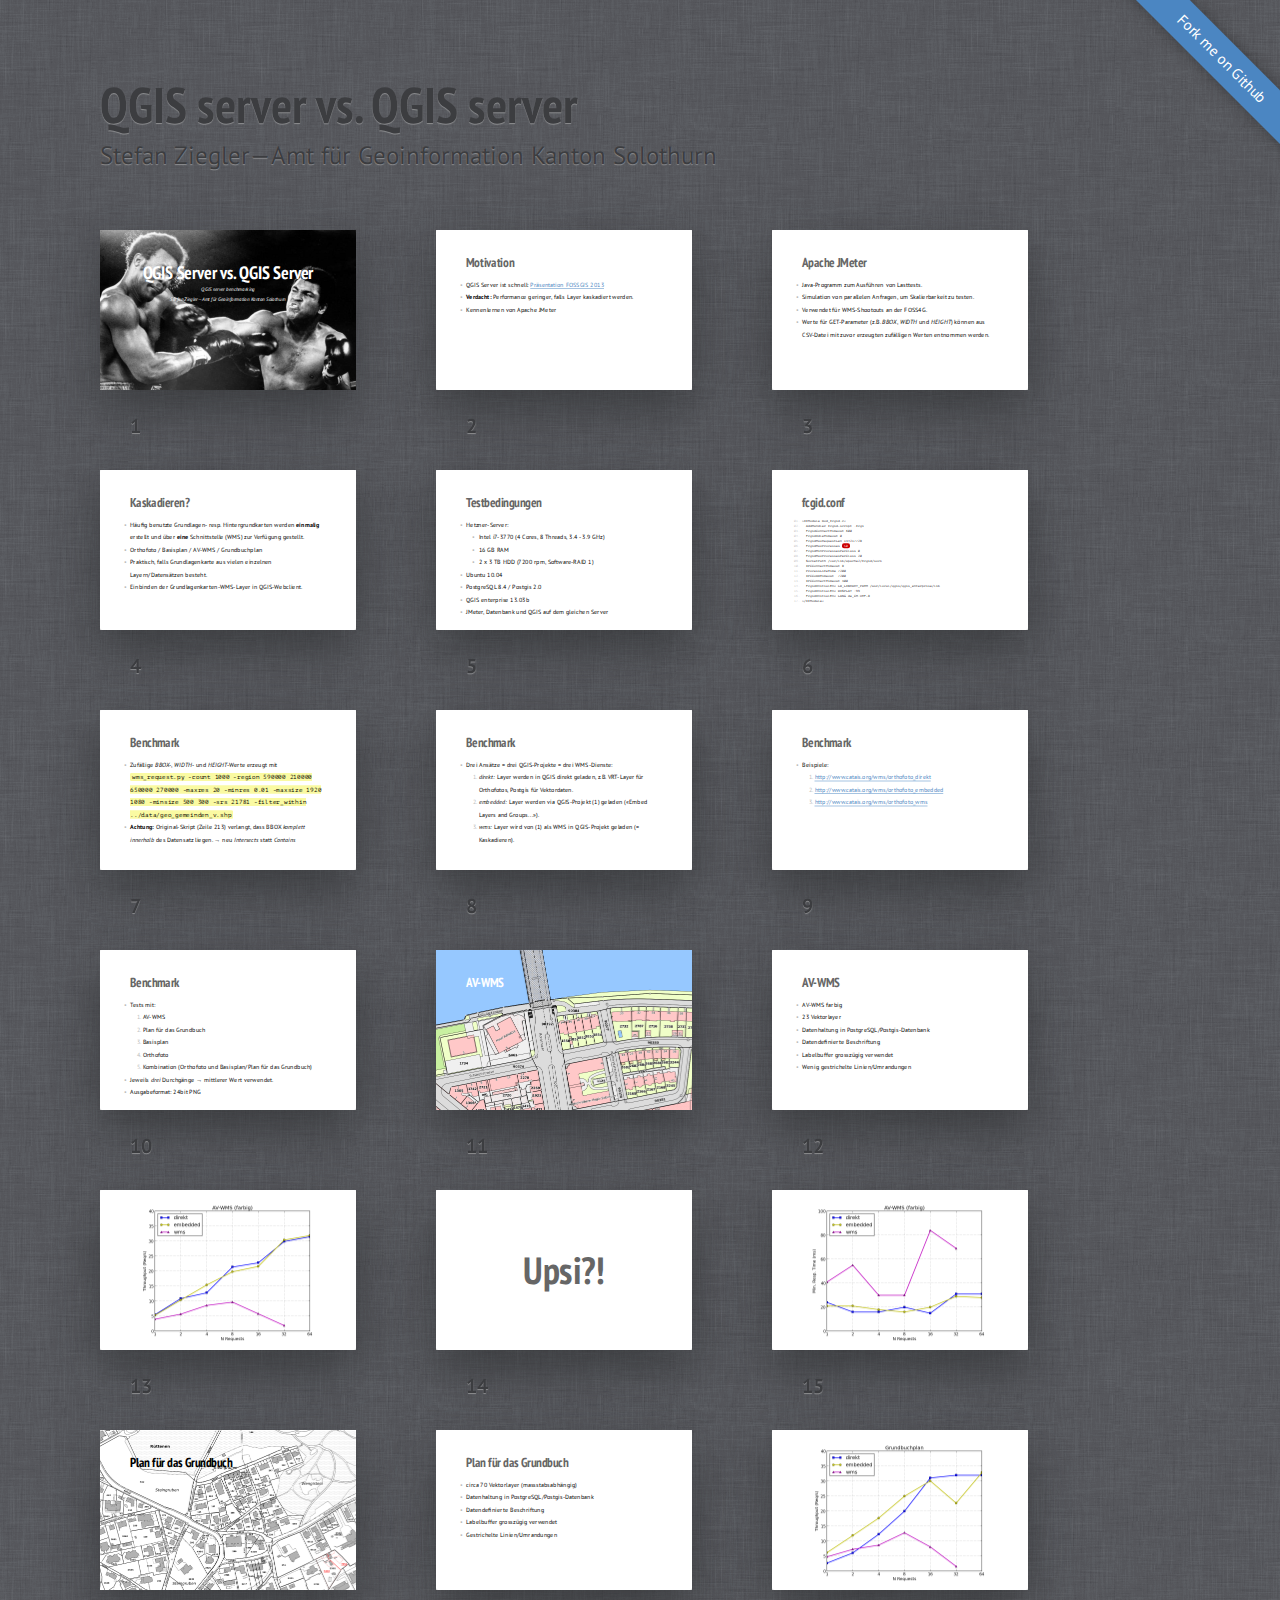
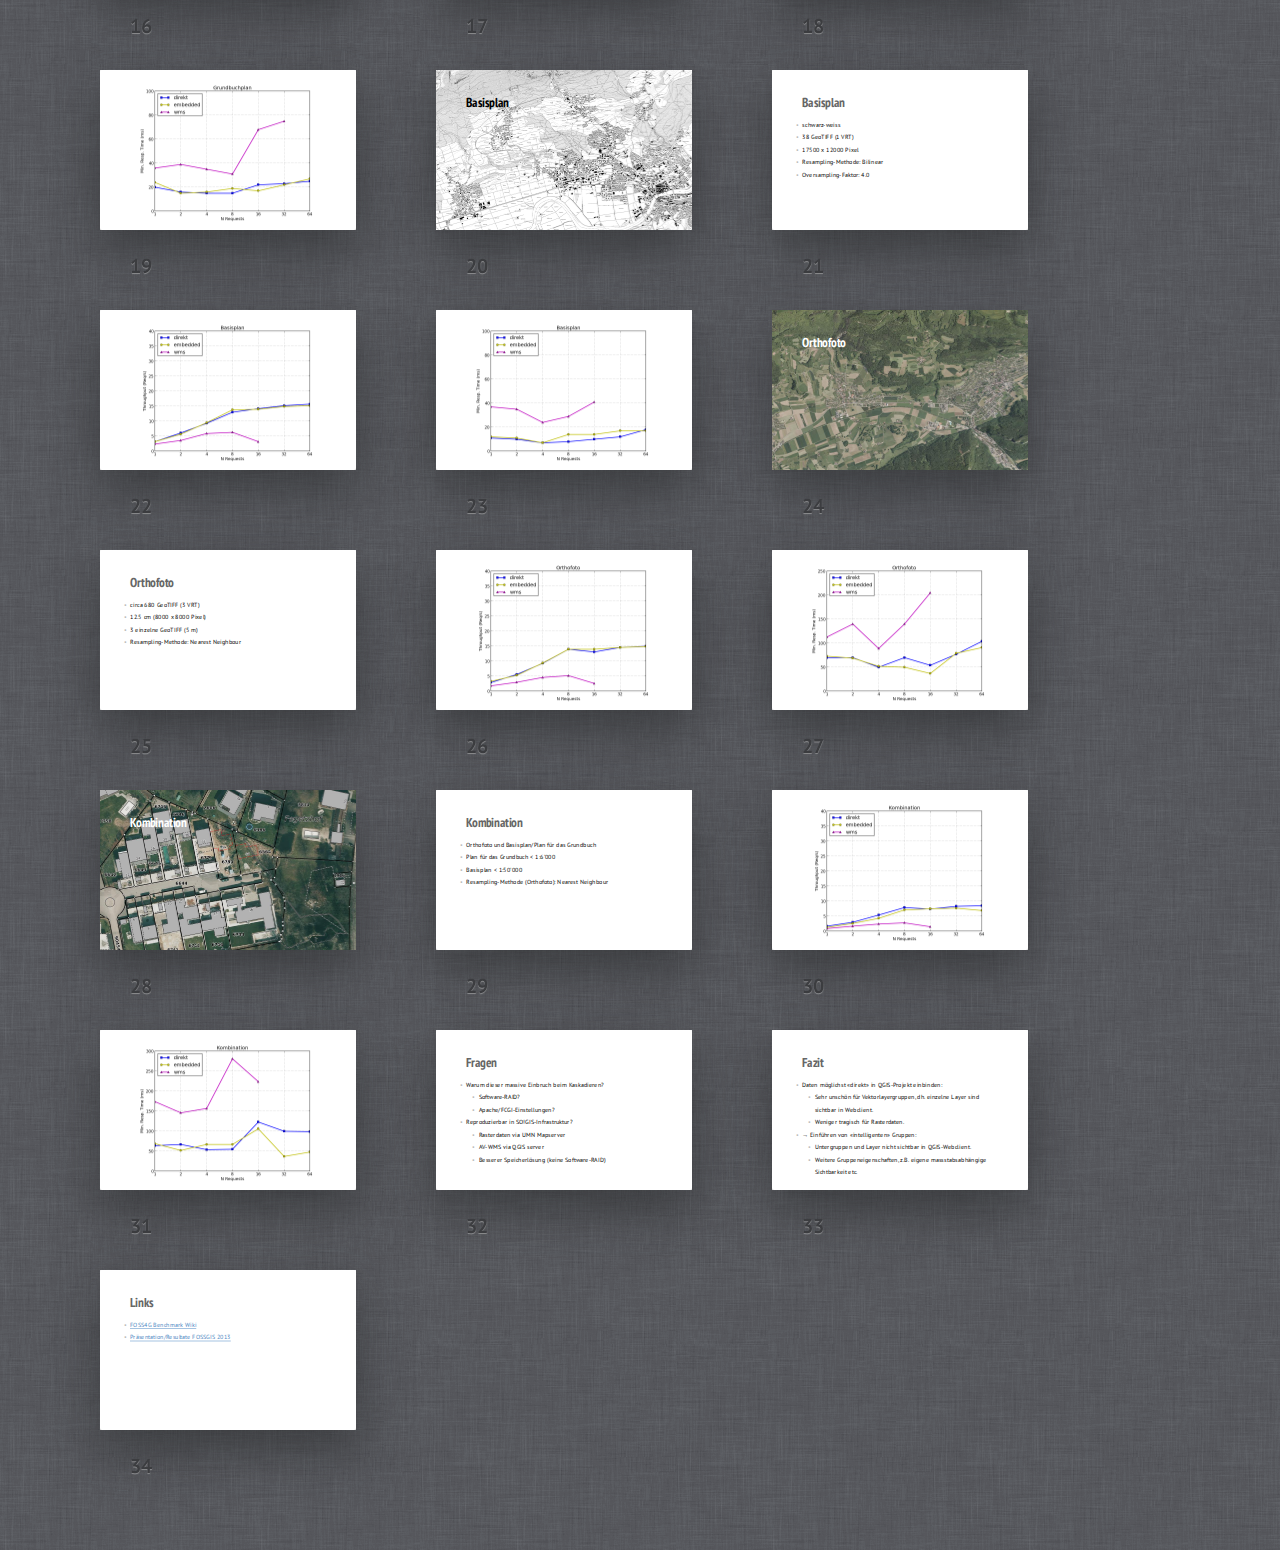
<file: index.html>
<!DOCTYPE HTML>
<html lang="en">
<head>
	<title>Shower Presentation Engine</title>
	<meta charset="utf-8">
	<meta name="viewport" content="width=792, user-scalable=no">
	<meta http-equiv="x-ua-compatible" content="ie=edge">
	<link rel="stylesheet" href="shower/themes/ribbon/styles/screen.css">
</head>
<body class="list">
	<header class="caption">
		<h1>QGIS server vs. QGIS server</h1>
		<p>Stefan Ziegler&mdash;Amt für Geoinformation Kanton Solothurn</p>
	</header>
	<section class="slide cover" id="Cover"><div>
		<h2>QGIS Server vs. QGIS Server</h2>
		<p>QGIS server benchmarking<br>Stefan Ziegler&mdash;Amt für Geoinformation Kanton Solothurn</p>
		<img src="pictures/cover.jpg" alt="">
		<!--
			To apply styles to the certain slides
			set slide ID to get needed elements
			-->
		<style>
			#Cover h2 {
				margin:30px 0 0;
				color:#FFF;
				text-align:center;
				font-size:70px;
				}
			#Cover p {
				margin:10px 0 0;
				text-align:center;
				color:#FFF;
				font-style:italic;
				font-size:20px;
				}
				#Cover p a {
					color:#FFF;
				}
		</style>
	</div></section>
	
	<section class="slide"><div>
		<h2>Motivation</h2>
		<ul>
			<li>QGIS Server ist schnell: <a href="http://sourcepole.ch/assets/2013/6/17/fossgis_2013_performanceoptimierte_wms_dienste.pdf">Präsentation FOSSGIS 2013</a></li>
			<li><b>Verdacht:</b> Performance geringer, falls Layer kaskadiert werden.</li>
			<li>Kennenlernen von Apache JMeter</li>
		</ul>
	</div></section>
	
	<section class="slide"><div>
		<h2>Apache JMeter</h2>
		<ul>
			<li>Java-Programm zum Ausführen von Lasttests.</li>
			<li>Simulation von parallelen Anfragen, um Skalierbarkeit zu testen.</li>
			<li>Verwendet für WMS-Shootouts an der FOSS4G.</li>
			<li>Werte für GET-Parameter (z.B. <i>BBOX</i>, <i>WIDTH</i> und <i>HEIGHT</i>) können aus CSV-Datei mit zuvor erzeugten zufälligen Werten entnommen werden.</li>
		</ul>
	</div></section>
	
	<section class="slide"><div>
		<h2>Kaskadieren?</h2>
		<ul>
			<li>Häufig benutzte Grundlagen- resp. Hintergrundkarten werden <strong>einmalig</strong> erstellt und über <strong>eine</strong> Schnittstelle (WMS) zur Verfügung gestellt.</li>
			<li>Orthofoto / Basisplan / AV-WMS / Grundbuchplan</li>
			<li>Praktisch, falls Grundlagenkarte aus vielen einzelnen Layern/Datensätzen besteht.</li>
			<li>Einbinden der Grundlagenkarten-WMS-Layer in QGIS-Webclient.</li>
		</ul>
	</div></section>

	<section class="slide"><div>
		<h2>Testbedingungen</h2>
		<ul>
			<li>Hetzner-Server:</li>
			<ul>
				<li>Intel i7-3770 (4 Cores, 8 Threads, 3.4 - 3.9 GHz)</li>
				<li>16 GB RAM</li>
				<li>2 x 3 TB HDD (7200 rpm, Software-RAID 1)</li>
			</ul>
			<li>Ubuntu 10.04</li>
			<li>PostgreSQL 8.4 / Postgis 2.0</li>
			<li>QGIS enterprise 13.03b</li>
			<li>JMeter, Datenbank und QGIS auf dem gleichen Server</li>
		</ul>
	</div></section>
	
	<section class="slide"><div>
		<h2>fcgid.conf</h2>
		<pre style="font-size:50%;">
			<code style="line-height:20px;">&lt;IfModule mod_fcgid.c&gt;</code>
			<code style="line-height:20px;">  AddHandler fcgid-script .fcgi</code>
			<code style="line-height:20px;">  FcgidConnectTimeout 600</code>
			<code style="line-height:20px;">  FcgidIdleTimeout 0</code>
			<code style="line-height:20px;">  FcgidMaxRequestLen 134217728</code>
			<code style="line-height:20px;">  FcgidMaxProcesses <mark class="important">50</mark></code>
			<code style="line-height:20px;">  FcgidMinProcessesPerClass 0</code>
			<code style="line-height:20px;">  FcgidMaxProcessesPerClass 20</code>
			<code style="line-height:20px;">  SocketPath /var/lib/apache2/fcgid/sock</code>
			<code style="line-height:20px;">  IPCConnectTimeout 8</code>
			<code style="line-height:20px;">  ProcessLifeTime 7200</code>	
			<code style="line-height:20px;">  IPCCommTimeout  7200</code>
			<code style="line-height:20px;">  IPCConnectTimeout 300</code>	
			<code style="line-height:20px;">  FcgidInitialEnv LD_LIBRARY_PATH /usr/local/qgis/qgis_enterprise/lib</code>
			<code style="line-height:20px;">  FcgidInitialEnv DISPLAY :99</code>	
			<code style="line-height:20px;">  FcgidInitialEnv LANG=de_CH.UTF-8</code>																
			<code style="line-height:20px;">&lt;/IfModule&gt;</code>
		</pre>
	</div></section>
	
	<!-- 
	<section class="slide"><div>
		<h2>Eichung</h2>
		<ul>
			<li>Vergleich mit Resultaten von Sourcepole (FOSSGIS 2013)</li>
			<li>AV-WMS: zufällige Ausschnitte 1:800 - 1:5'000</li>
			<li>Ausgabeformat: png8</li>
		</ul>
	</div></section>

	<section class="slide"><div>
		<h2>Eichung</h2>
		<table>
		<tr>
			<th scope="col">N Requests</th>
			<th>Sourcepole (Req/s)</th>
			<th>Hetzner (Req/s)</th>
		</tr>
		<tr>
			<th scope="row">1</th>
			<td>7.7</td>
			<td>6.3</td>
		</tr>
		<tr>
			<th scope="row">2</th>
			<td>16.4</td>
			<td>14.0</td>
		</tr>
		<tr>
			<th scope="row">4</th>
			<td>27.4</td>
			<td>23.7</td>
		</tr>
		<tr>
			<th scope="row">8</th>
			<td>26.7</td>
			<td>30.5</td>
		</tr>
		<tr>
			<th scope="row">16</th>
			<td>25.0</td>
			<td>33.7</td>
		</tr>
		<tr>
			<th scope="row">32</th>
			<td>29.7</td>
			<td>35.4</td>
		</tr>
		<tr>
			<th scope="row">64</th>
			<td>27.1</td>
			<td>35.6</td>
		</tr>						
		</table>	
	</div></section>
-->

	<section class="slide"><div>
		<h2>Benchmark</h2>
		<ul>
			<li>Zufällige <i>BBOX-</i>, <i>WIDTH-</i> und <i>HEIGHT-</i>Werte erzeugt mit <code>wms_request.py -count 1000 -region 590000 210000 650000 270000 -maxres 20 -minres 0.01 -maxsize 1920 1080 -minsize 500 300 -srs 21781 -filter_within ../data/geo_gemeinden_v.shp</code></li>
			<li><strong>Achtung:</strong> Original-Skript (Zeile 213) verlangt, dass BBOX <em>komplett innerhalb</em> des Datensatz liegen. &rarr; neu <em>Intersects</em> statt <em>Contains</em></li>
		</ul>
	</div></section>
	
	<section class="slide"><div>
		<h2>Benchmark</h2>
		<ul>
			<li>Drei Ansätze = drei QGIS-Projekte = drei WMS-Dienste:</li>
			<ol>
				<li><em>direkt:</em> Layer werden in QGIS direkt geladen, z.B. VRT-Layer für Orthofotos, Postgis für Vektordaten.</li>
				<li><em>embedded:</em> Layer werden via QGIS-Projekt (1) geladen (&laquo;Embed Layers and Groups...&raquo;).</li>
				<li><em>wms:</em> Layer wird von (1) als WMS in QGIS-Projekt geladen (= Kaskadieren).</li>
			</ol>
		</ul>
	</div></section>	

	<section class="slide"><div>
		<h2>Benchmark</h2>
		<ul>
			<li>Beispiele:</li>
			<ol>
				<li><a href="http://www.catais.org/wms/orthofoto_direkt?SERICE=WMS&REQUEST=GetCapabilities">http://www.catais.org/wms/orthofoto_direkt</a></li>
				<li><a href="http://www.catais.org/wms/orthofoto_embedded?SERICE=WMS&REQUEST=GetCapabilities">http://www.catais.org/wms/orthofoto_embedded</a></li>
				<li><a href="http://www.catais.org/wms/orthofoto_wms?SERICE=WMS&REQUEST=GetCapabilities">http://www.catais.org/wms/orthofoto_wms</a></li>
			</ol>
		</ul>
	</div></section>	

	<section class="slide"><div>
		<h2>Benchmark</h2>
		<ul>
			<li>Tests mit:</li>
			<ol>
				<li>AV-WMS</li>
				<li>Plan für das Grundbuch</li>
				<li>Basisplan</li>
				<li>Orthofoto</li>
				<li>Kombination (Orthofoto und Basisplan/Plan für das Grundbuch)</li>
			</ol>
			<li>Jeweils <em>drei</em> Durchgänge &rarr; mittlerer Wert verwendet.</li>
			<li>Ausgabeformat: 24bit PNG</li>
		</ul>
	</div></section>	

	<section class="slide cover" id="avwms"><div>
		<h2 style="color:#FFF;">AV-WMS</h2>
		<img src="pictures/avwms.png" alt="">
	</div></section>

	<section class="slide"><div>
		<h2>AV-WMS</h2>
		<ul>
			<li>AV-WMS farbig</li>			
			<li>23 Vektorlayer</li>
			<li>Datenhaltung in PostgreSQL/Postgis-Datenbank</li>
			<li>Datendefinierte Beschriftung</li>			
			<li>Labelbuffer grosszügig verwendet</li>
			<li>Wenig gestrichelte Linien/Umrandungen</li>
		</ul>
	</div></section>

	<section class="slide" id="avwms_bench"><div>
		<img style="margin-top: -80px;" src="pictures/avwms_bench.png" alt="">
	</div></section>

	<section class="slide shout"><div>
		<h2>Upsi?!</h2>
	</div></section>

	<section class="slide" id="avwms_bench_resp"><div>
		<img style="margin-top: -80px;" src="pictures/avwms_bench_resp.png" alt="">
	</div></section>

	<section class="slide cover" id="grundbuchplan"><div>
		<h2 style="color:#000;">Plan für das Grundbuch</h2>
		<img src="pictures/grundbuchplan.png" alt="">
	</div></section>

	<section class="slide"><div>
		<h2>Plan für das Grundbuch</h2>
		<ul>
			<li>circa 70 Vektorlayer (massstabsabhängig)</li>
			<li>Datenhaltung in PostgreSQL/Postgis-Datenbank</li>
			<li>Datendefinierte Beschriftung</li>			
			<li>Labelbuffer grosszügig verwendet</li>
			<li>Gestrichelte Linien/Umrandungen</li>
		</ul>
	</div></section>

	<section class="slide" id="grundbuchplan_bench"><div>
		<img style="margin-top: -80px;" src="pictures/grundbuchplan_bench.png" alt="">
	</div></section>

	<section class="slide" id="grundbuchplan_bench_resp"><div>
		<img style="margin-top: -80px;" src="pictures/grundbuchplan_bench_resp.png" alt="">
	</div></section>

	<section class="slide cover" id="basisplan"><div>
		<h2 style="color:#000;">Basisplan</h2>
		<img src="pictures/basisplan.png" alt="">
	</div></section>
	
	<section class="slide"><div>
		<h2>Basisplan</h2>
		<ul>
			<li>schwarz-weiss</li>
			<li>38 GeoTIFF (1 VRT)</li>
			<li>17500 x 12000 Pixel</li>
			<li>Resampling-Methode: Bilinear</li>			
			<li>Oversampling-Faktor: 4.0</li>
		</ul>
	</div></section>

	<section class="slide" id="basisplan_bench"><div>
		<img style="margin-top: -80px;" src="pictures/basisplan_bench.png" alt="">
	</div></section>

	<section class="slide" id="basisplan_bench_resp"><div>
		<img style="margin-top: -80px;" src="pictures/basisplan_bench_resp.png" alt="">
	</div></section>

	<section class="slide cover" id="orthofoto"><div>
		<h2 style="color:#FFF;">Orthofoto</h2>
		<img src="pictures/orthofoto.jpg" alt="">
	</div></section>

	<section class="slide"><div>
		<h2>Orthofoto</h2>
		<ul>
			<li>circa 680 GeoTIFF (3 VRT)</li>
			<li>12.5 cm (8000 x 8000 Pixel)</li>
			<li>3 einzelne GeoTIFF (5 m)</li>
			<li>Resampling-Methode: Nearest Neighbour</li>			
		</ul>
	</div></section>

	<section class="slide" id="orthofoto_bench"><div>
		<img style="margin-top: -80px;" src="pictures/orthofoto_bench.png" alt="">
	</div></section>

	<section class="slide" id="orthofoto_bench_resp"><div>
		<img style="margin-top: -80px;" src="pictures/orthofoto_bench_resp.png" alt="">
	</div></section>

	<section class="slide cover" id="kombination"><div>
		<h2 style="color:#FFF;">Kombination</h2>
		<img src="pictures/kombination.jpg" alt="">
	</div></section>
	
	<section class="slide"><div>
		<h2>Kombination</h2>
		<ul>
			<li>Orthofoto und Basisplan/Plan für das Grundbuch</li>
			<li>Plan für das Grundbuch &lt; 1:6'000</li>
			<li>Basisplan &lt; 1:50'000</li>
			<li>Resampling-Methode (Orthofoto): Nearest Neighbour</li>			
		</ul>
	</div></section>

	<section class="slide" id="kombination_bench"><div>
		<img style="margin-top: -80px;" src="pictures/kombination_bench.png" alt="">
	</div></section>

	<section class="slide" id="kombination_bench_resp"><div>
		<img style="margin-top: -80px;" src="pictures/kombination_bench_resp.png" alt="">
	</div></section>


	<section class="slide"><div>
		<h2>Fragen</h2>
		<ul>
			<li>Warum dieser massive Einbruch beim Kaskadieren?</li>
			<ul>
				<li>Software-RAID?</li>
				<li>Apache/FCGI-Einstellungen?</li>
			</ul>
			<li>Reproduzierbar in SO!GIS-Infrastruktur?</li>
			<ul>
				<li>Rasterdaten via UMN Mapserver</li>
				<li>AV-WMS via QGIS server</li>				
				<li>Besserer Speicherlösung (keine Software-RAID)</li>
			</ul>
			
		</ul>
	</div></section>	
	
	<section class="slide"><div>
		<h2>Fazit</h2>
		<ul>
			<li>Daten möglichst &laquo;direkt&raquo; in QGIS-Projekt einbinden:</li>
			<ul>
				<li>Sehr unschön für Vektorlayergruppen, dh. einzelne Layer sind sichtbar in Webclient.</li>
				<li>Weniger tragisch für Rasterdaten.</li>
			</ul>
			<li>&rarr; Einführen von &laquo;intelligenten&raquo; Gruppen:</li>
			<ul>
				<li>Untergruppen und Layer nicht sichtbar in QGIS-Webclient.</li>
				<li>Weitere Gruppeneigenschaften, z.B. eigene massstabsabhängige Sichtbarkeit etc.</li>
			</ul>
		</ul>
	</div></section>

	<section class="slide"><div>
		<h2>Links</h2>
		<ul>
			<li><a href="http://wiki.osgeo.org/wiki/FOSS4G_Benchmark">FOSS4G Benchmark Wiki</a></li>
			<li><a href="http://sourcepole.ch/assets/2013/6/17/fossgis_2013_performanceoptimierte_wms_dienste.pdf">Präsentation/Resultate FOSSGIS 2013</a></li>
		</ul>
	</div></section>
	
	
	<p class="badge"><a href="https://github.com/shower/shower">Fork me on Github</a></p>
	<!--
		To hide progress bar from entire presentation
		just remove “progress” element.
		-->
	<div class="progress"><div></div></div>
	<script src="shower/shower.min.js"></script>
	<!-- Copyright © 2013 Yours Truly, Famous Inc. -->
	<!-- Photos by John Carey, fiftyfootshadows.net -->
</body>
</html>
</file>
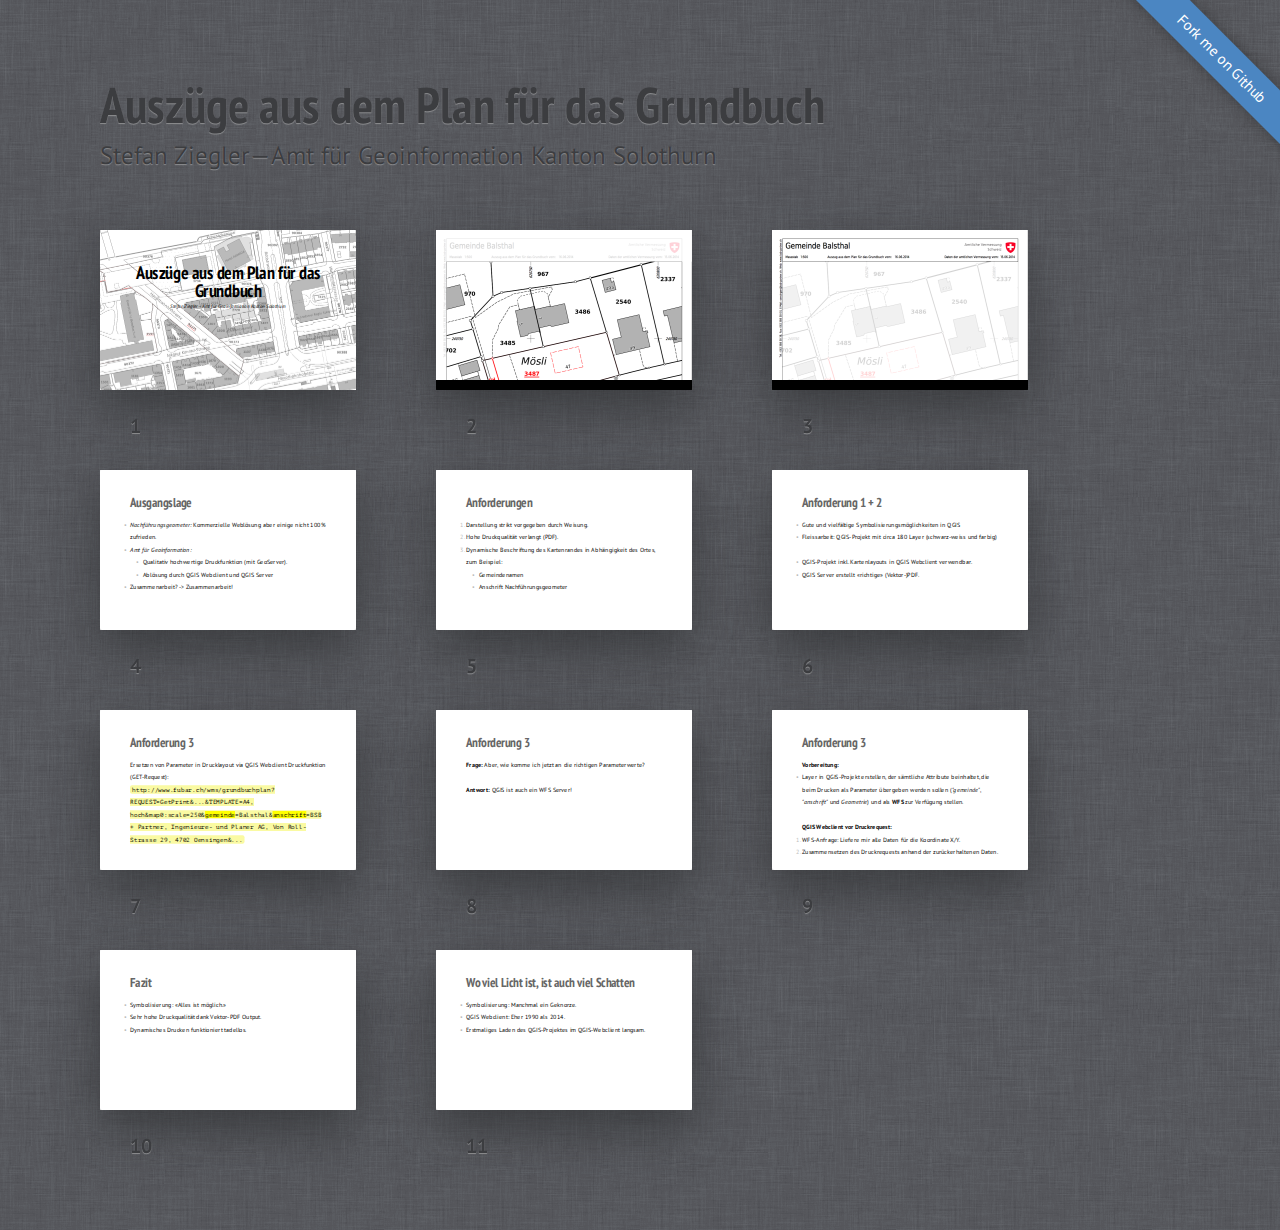
<file: auszuege_plan_fuer_das_grundbuch/index.html>
<!DOCTYPE HTML>
<html lang="en">
<head>
	<title>Shower Presentation Engine</title>
	<meta charset="utf-8">
	<meta name="viewport" content="width=792, user-scalable=no">
	<meta http-equiv="x-ua-compatible" content="ie=edge">
	<link rel="stylesheet" href="shower/themes/ribbon/styles/screen.css">
</head>
<body class="list">
	<header class="caption">
		<h1>Auszüge aus dem Plan für das Grundbuch</h1>
		<p>Stefan Ziegler&mdash;Amt für Geoinformation Kanton Solothurn</p>
	</header>
	<section class="slide cover" id="Cover"><div>
		<h2>Auszüge aus dem Plan für das Grundbuch</h2>
		<p>Stefan Ziegler&mdash;Amt für Geoinformation Kanton Solothurn</p>
		<img src="pictures/cover.png" alt="">
		<!--
			To apply styles to the certain slides
			set slide ID to get needed elements
			-->
		<style>
			#Cover h2 {
				margin:30px 0 0;
				color:#000;
				text-align:center;
				font-size:70px;
				}
			#Cover p {
				margin:10px 0 0;
				text-align:center;
				color:#000;
				font-style:italic;
				font-size:20px;
				}
				#Cover p a {
					color:#FFF;
				}
		</style>
	</div></section>
	
	<section class="slide cover" id="grundbuchplan_karte"><div>
		<h2 style="color:#000;"></h2>
		<img src="pictures/grundbuchplan_karte_small.png" alt="">
	</div></section>
    
	<section class="slide cover" id="grundbuchplan_rahmen"><div>
		<h2 style="color:#000;"></h2>
		<img src="pictures/grundbuchplan_rahmen_small.png" alt="">
	</div></section>    
    
	<section class="slide"><div>
		<h2>Ausgangslage</h2>
		<ul>
			<li><i>Nachführungsgeometer:</i> Kommerzielle Weblösung aber einige nicht 100% zufrieden.</li>
			<li><i>Amt für Geoinformation:</i> 
                <ul>
                    <li>Qualitativ hochwertige Druckfunktion (mit GeoServer).</li>
                    <li>Ablösung durch QGIS Webclient und QGIS Server</li>
                </ul>
			<li>Zusammenarbeit? -> Zusammenarbeit!</li>
		</ul>
	</div></section>
	
	<section class="slide"><div>
		<h2>Anforderungen</h2>
		<ol>
			<li>Darstellung strikt vorgegeben durch Weisung.</li>
			<li>Hohe Druckqualität verlangt (PDF).</li>
			<li>Dynamische Beschriftung des Kartenrandes in Abhängigkeit des Ortes, zum Beispiel:</li>
            <ul>
                <li>Gemeindenamen</li>
                <li>Anschrift Nachführungsgeometer</li>
            </ul>
		</ol>
	</div></section>
    
	<section class="slide"><div>
		<h2>Anforderung 1 + 2</h2>
		<ul>
			<li>Gute und vielfältige Symbolisierungsmöglichkeiten in QGIS</li>
			<li>Fleissarbeit: QGIS-Projekt mit circa 180 Layer (schwarz-weiss und farbig)</li>
		</ul>
		<ul>
            <li>QGIS-Projekt inkl. Kartenlayouts in QGIS Webclient verwendbar.</li>
			<li>QGIS Server erstellt &laquo;richtige&raquo; (Vektor-)PDF.</li>
		</ul>        
	</div></section>
	
	<section class="slide"><div>
		<h2>Anforderung 3</h2>
        Ersetzen von Parameter in Drucklayout via QGIS Webclient Druckfunktion (GET-Request): <br>
        <code>http://www.fubar.ch/wms/grundbuchplan?REQUEST=GetPrint&...&TEMPLATE=A4, hoch&map0:scale=250&<mark class="important">gemeinde</mark>=Balsthal&<mark class="important">anschrift</mark>=BSB + Partner, Ingenieure- und Planer AG, Von Roll-Strasse 29, 4702 Oensingen&...</code>
    </div></section>
    
	<section class="slide"><div>
		<h2>Anforderung 3</h2>
        <b>Frage:</b> Aber, wie komme ich jetzt an die richtigen Parameterwerte?
        <br>
        <br>
        <b>Antwort:</b> QGIS ist auch ein WFS Server!  
	</div></section>
    
	<section class="slide"><div>
		<h2>Anforderung 3</h2>
        <b>Vorbereitung:</b>
        <ul>
            <li>Layer in QGIS-Projekt erstellen, der sämtliche Attribute beinhaltet, die beim Drucken als Parameter übergeben werden sollen (<i>"gemeinde"</i>, <i>"anschrift"</i> und <i>Geometrie</i>) und als <b>WFS</b> zur Verfügung stellen.</li>
        </ul>
        
        <b>QGIS Webclient vor Druckrequest:</b>
        <ol>
            <li>WFS-Anfrage: Liefere mir alle Daten für die Koordinate X/Y.</li>
            <li>Zusammensetzen des Druckrequests anhand der zurückerhaltenen Daten.</li>
        </ol>        
	</div></section>
    
    
	<section class="slide"><div>
		<h2>Fazit</h2>
		<ul>
			<li>Symbolisierung: &laquo;Alles ist möglich.&raquo;</li>
			<li>Sehr hohe Druckqualität dank Vektor-PDF Output.</li>
			<li>Dynamisches Drucken funktioniert tadellos.</li>
		</ul>
	</div></section>
    
	<section class="slide"><div>
		<h2>Wo viel Licht ist, ist auch viel Schatten</h2>
		<ul>
			<li>Symbolisierung: Manchmal ein Geknorze.</li>
			<li>QGIS Webclient: Eher 1990 als 2014.</li>
			<li>Erstmaliges Laden des QGIS-Projektes im QGIS-Webclient langsam.</li>
		</ul>
	</div></section>    
    
	
	
	<p class="badge"><a href="https://github.com/shower/shower">Fork me on Github</a></p>
	<!--
		To hide progress bar from entire presentation
		just remove “progress” element.
		-->
	<div class="progress"><div></div></div>
	<script src="shower/shower.min.js"></script>
	<!-- Copyright © 2013 Yours Truly, Famous Inc. -->
	<!-- Photos by John Carey, fiftyfootshadows.net -->
</body>
</html>
</file>
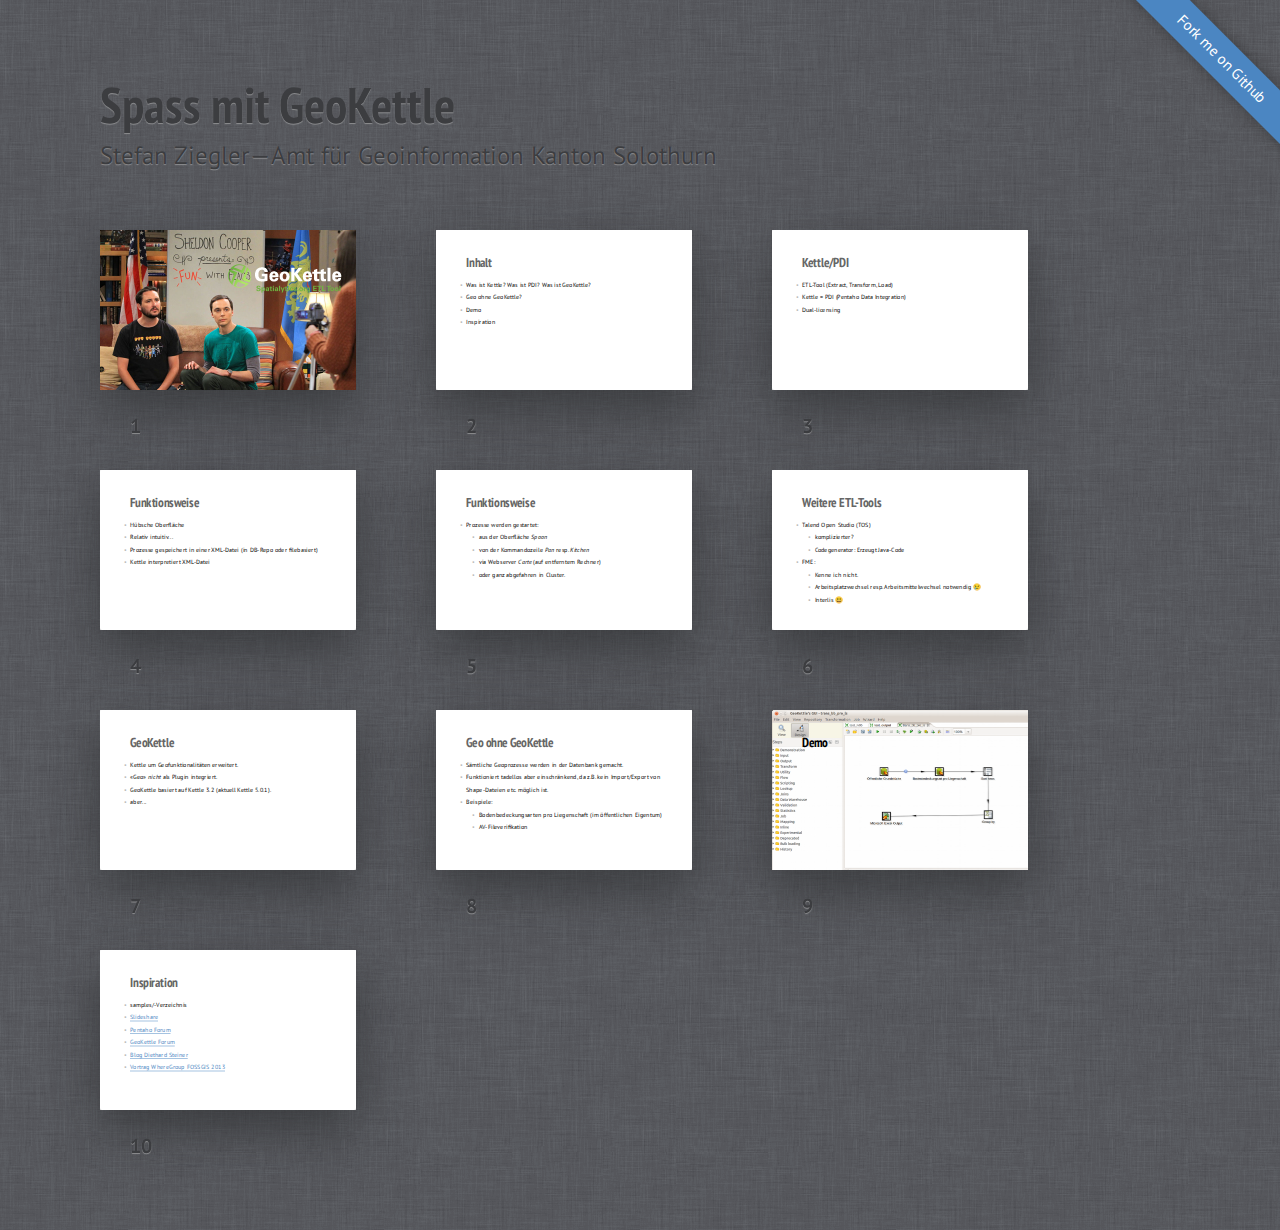
<file: fun_with_geokettle/index.html>
<!DOCTYPE HTML>
<html lang="en">
<head>
	<title>Shower Presentation Engine</title>
	<meta charset="utf-8">
	<meta name="viewport" content="width=792, user-scalable=no">
	<meta http-equiv="x-ua-compatible" content="ie=edge">
	<link rel="stylesheet" href="shower/themes/ribbon/styles/screen.css">
</head>
<body class="list">
	<header class="caption">
		<h1>Spass mit GeoKettle</h1>
		<p>Stefan Ziegler&mdash;Amt für Geoinformation Kanton Solothurn</p>
	</header>
	<section class="slide cover" id="Cover"><div>
		<!--<h2>Fun with GeoKettle</h2>
		<p>QGIS server benchmarking<br>Stefan Ziegler&mdash;Amt für Geoinformation Kanton Solothurn</p>-->
		<img src="pictures/cover.jpg" alt="">
		<!--
			To apply styles to the certain slides
			set slide ID to get needed elements
			-->
		<style>
			#Cover h2 {
				margin:30px 0 0;
				color:#FFF;
				text-align:center;
				font-size:70px;
				}
			#Cover p {
				margin:10px 0 0;
				text-align:center;
				color:#FFF;
				font-style:italic;
				font-size:20px;
				}
				#Cover p a {
					color:#FFF;
				}
		</style>
	</div></section>
	
	<section class="slide"><div>
		<h2>Inhalt</h2>
		<ul>
			<li>Was ist Kettle? Was ist PDI? Was ist GeoKettle?</a></li>
			<li>Geo ohne GeoKettle?</li>
			<li>Demo</li>
			<li>Inspiration</li>
		</ul>
	</div></section>
	
	<section class="slide"><div>
		<h2>Kettle/PDI</h2>
		<ul>
			<li>ETL-Tool (Extract, Transform, Load)</li>
			<li>Kettle = PDI (Pentaho Data Integration)</li>
			<li>Dual-licensing</li>
		</ul>
	</div></section>
	
	<section class="slide"><div>
		<h2>Funktionsweise</h2>
		<ul>
			<li>Hübsche Oberfläche</li>
			<li>Relativ intuitiv...</li>
			<li>Prozesse gespeichert in einer XML-Datei (in DB-Repo oder filebasiert)</li>
			<li>Kettle interpretiert XML-Datei</li>
		</ul>
	</div></section>

	<section class="slide"><div>
		<h2>Funktionsweise</h2>
		<ul>
			<li>Prozesse werden gestartet:</li>
			<ul>
			  <li>aus der Oberfläche <em>Spoon</em></li>
			  <li>von der Kommandozeile <em>Pan</em> resp. <em>Kitchen</em></li>
			  <li>via Webserver <em>Carte</em> (auf entferntem Rechner)</li>
			  <li>oder ganz abgefahren in Cluster.</li>
			</ul>
		</ul>
	</div></section>
	
	
	<section class="slide"><div>
		<h2>Weitere ETL-Tools</h2>
		<ul>
			<li>Talend Open Studio (TOS)</li>
			<ul>
			  <li>komplizierter?</li>
			  <li>Codegenerator: Erzeugt Java-Code</li>
			</ul>
			<li>FME:</li>
			<ul>
			  <li>Kenne ich nicht.</li>
			  <li>Arbeitsplatzwechsel resp. Arbeitsmittelwechsel notwendig &#128546;</li>
			  <li>Interlis &#128515;</li>
			</ul>
		</ul>
	</div></section>
	
	

	<section class="slide"><div>
		<h2>GeoKettle</h2>
		<ul>
			<li>Kettle um Geofunktionalitäten erweitert.</li>
			<li>&laquo;Geo&raquo; <em>nicht</em> als Plugin integriert.</li>
			<li>GeoKettle basiert auf Kettle 3.2 (aktuell Kettle 5.0.1).</li>
			<li>aber...</li>
		</ul>
	</div></section>
	
	<section class="slide"><div>
		<h2>Geo ohne GeoKettle</h2>
		<ul>
			<li>Sämtliche Geoprozesse werden in der Datenbank gemacht.</li>
			<li>Funktioniert tadellos aber einschränkend, da z.B. kein Import/Export von Shape-Dateien etc. möglich ist.</li>
			<li>Beispiele:</li>
			<ul>
			  <li>Bodenbedeckungsarten pro Liegenschaft (im öffentlichen Eigentum)</li>
			  <li>AV-Fileverifikation</li>
			</ul>
		</ul>
	</div></section>
	
	<section class="slide cover" id="demo"><div>
		<h2 style="color:#000;">Demo</h2>
		<img src="pictures/demo.png" alt="">
	</div></section>

	<section class="slide"><div>
		<h2>Inspiration</h2>
		<ul>
			<li>samples/-Verzeichnis</li>
			<li><a href="http://www.slideshare.com">Slideshare</a></li>			
			<li><a href="http://forum.pentaho.com">Pentaho Forum</a></li>			
			<li><a href="http://forum.spatialytics.com">GeoKettle Forum</a></li>			
			<li><a href="http://diethardsteiner.blogspot.ch">Blog Diethard Steiner</a></li>			
			<li><a href="https://www.google.ch/url?sa=t&rct=j&q=&esrc=s&source=web&cd=4&cad=rja&ved=0CEcQFjAD&url=http%3A%2F%2Fwww.fossgis.de%2Fkonferenz%2F2013%2Fprogramm%2Fattachments%2F416_Praesentation_fossgis_2013_knopp.pdf&ei=omL3UsqVB82UhQfy94DQAw&usg=AFQjCNGSGZXg2kCXLbECj-hx8otyRCSrkQ&sig2=SOoaAGtm4yDh4Fme_6POGw&bvm=bv.60983673,d.ZG4">Vortrag WhereGroup FOSSGIS 2013</a></li>			

		</ul>
	</div></section>

	
	<p class="badge"><a href="https://github.com/shower/shower">Fork me on Github</a></p>
	<!--
		To hide progress bar from entire presentation
		just remove “progress” element.
		-->
	<div class="progress"><div></div></div>
	<script src="shower/shower.min.js"></script>
	<!-- Copyright © 2013 Yours Truly, Famous Inc. -->
	<!-- Photos by John Carey, fiftyfootshadows.net -->
</body>
</html>
</file>
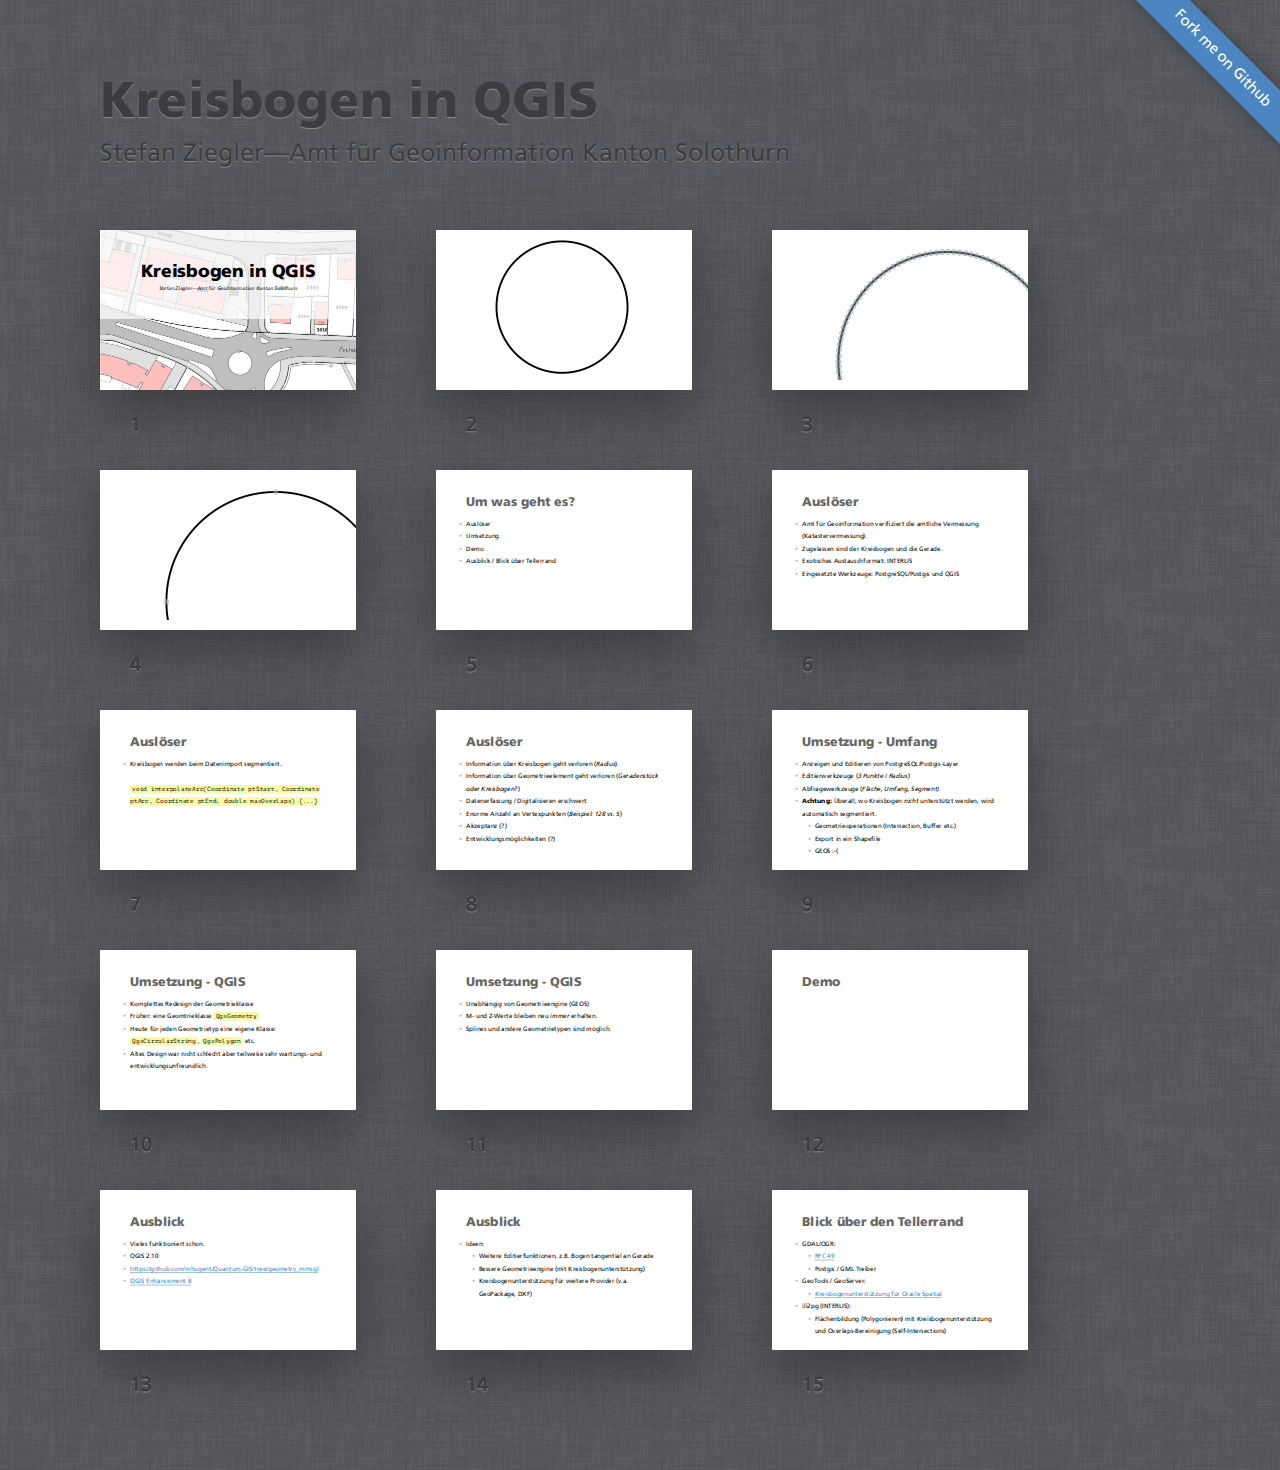
<file: kreisbogen_in_qgis/index.html>
<!DOCTYPE HTML>
<html lang="en">
<head>
	<title>Shower Presentation Engine</title>
	<meta charset="utf-8">
	<meta name="viewport" content="width=792, user-scalable=no">
	<meta http-equiv="x-ua-compatible" content="ie=edge">
	<link rel="stylesheet" href="shower/themes/agiso/styles/screen.css">
</head>
<body class="list">
	<header class="caption">
		<h1>Kreisbogen in QGIS</h1>
		<p>Stefan Ziegler&mdash;Amt für Geoinformation Kanton Solothurn</p>
	</header>
	<section class="slide cover" id="Cover"><div>
		<h2>Kreisbogen in QGIS</h2>
		<p>Stefan Ziegler&mdash;Amt für Geoinformation Kanton Solothurn</p>
		<img src="pictures/cover.png" alt="">
		<!--
			To apply styles to the certain slides
			set slide ID to get needed elements
			-->
		<style>
			#Cover h2 {
				margin:30px 0 0;
				color:#000;
				text-align:center;
				font-size:70px;
				}
			#Cover p {
				margin:10px 0 0;
				text-align:center;
				color:#000;
				font-style:italic;
				font-size:20px;
				}
				#Cover p a {
					color:#FFF;
				}
		</style>
	</div></section>
	
	<section class="slide cover" id="kreisbogen_ganz"><div>
		<h2 style="color:#000;"></h2>
		<img src="pictures/kreisbogen_ganz.png" alt="">
	</div></section>
    
	<section class="slide cover" id="kreisbogen_segmentiert_viertel"><div>
		<h2 style="color:#000;"></h2>
		<img src="pictures/kreisbogen_segmentiert_viertel.png" alt="">
	</div></section>    
    
	<section class="slide cover" id="kreisbogen_bogen_viertel"><div>
		<h2 style="color:#000;"></h2>
		<img src="pictures/kreisbogen_bogen_viertel.png" alt="">
	</div></section>    
    
    
	<section class="slide"><div>
		<h2>Um was geht es?</h2>
		<ul>
			<li>Auslöser</li>
			<li>Umsetzung</li>
			<li>Demo</li>
			<li>Ausblick / Blick über Tellerrand</li>
		</ul>
	</div></section>
	
	<section class="slide"><div>
		<h2>Auslöser</h2>
		<ul>
			<li>Amt für Geoinformation verifiziert die amtliche Vermessung (Katastervermessung).</li>
			<li>Zugelassen sind der Kreisbogen und die Gerade.</li>
			<li>Exotisches Austauschformat: INTERLIS</li>			
			<li>Eingesetzte Werkzeuge: PostgreSQL/Postgis und QGIS</li>
		</ul>
	</div></section>
    
	<section class="slide"><div>
		<h2>Auslöser</h2>
		<ul>
			<li>Kreisbogen werden beim Datenimport segmentiert.</li>
		</ul>
		<code>void interpolateArc(Coordinate ptStart, Coordinate ptArc, Coordinate ptEnd, double maxOverlaps) {...} </code>		
	</div></section>
    
	<section class="slide"><div>
		<h2>Auslöser</h2>
		<ul>
			<li>Information über Kreisbogen geht verloren (<i>Radius</i>).</li>
			<li>Information über Geometrieelement geht verloren (<i>Geradenstück oder Kreisbogen?</i>)</li>
			<li>Datenerfassung / Digitalisieren erschwert</li>
			<li>Enorme Anzahl an Vertexpunkten (<i>Beispiel: 128 vs. 5</i>)</li>
			<li>Akzeptanz (?)</li>
			<li>Entwicklungsmöglichkeiten (?)</li>
		</ul>
	</div></section>
    
    
    
	<section class="slide"><div>
		<h2>Umsetzung - Umfang</h2>
		<ul>
			<li>Anzeigen und Editieren von PostgreSQL/Postgis-Layer</li>
			<li>Editierwerkzeuge (<i>3 Punkte / Radius</i>)</li>
			<li>Abfragewerkzeuge (<i>Fläche, Umfang, Segment)</i></li>
			<li><b>Achtung:</b> Überall, wo Kreisbogen <i>nicht</i> unterstützt werden, wird automatisch segmentiert.</li>
			<ul>
				<li>Geometrieoperationen (Intersection, Buffer etc.)</li>
				<li>Export in ein Shapefile</li>
				<li>GEOS :-(</li>
			</ul>
		</ul>
	</div></section>
	
	<section class="slide"><div>
		<h2>Umsetzung - QGIS</h2>
		<ul>
			<li>Komplettes Redesign der Geometrieklasse</li>
			<li>Früher: eine Geomtrieklasse <code>QgsGeometry</code></li>
			<li>Heute für jeden Geometrietyp eine eigene Klasse: <code>QgsCircularString</code>, <code>QgsPolygon</code> etc.</li>
			<li>Altes Design war nicht schlecht aber teilweise sehr wartungs- und entwicklungs<i>un</i>freundlich.</li>
		</ul>
	</div></section>
	
	<section class="slide"><div>
		<h2>Umsetzung - QGIS</h2>
		<ul>
			<li>Unabhängig von Geometrieengine (GEOS)</li>
			<li>M- und Z-Werte bleiben neu <i>immer</i> erhalten.</li>
			<li>Splines und andere Geometrietypen sind möglich.</li>
		</ul>
	</div></section>
	
	
	<section class="slide"><div>
		<h2>Demo</h2>
    </div></section>
    
	<section class="slide"><div>
		<h2>Ausblick</h2>
		<ul>
			<li>Vieles funktioniert schon.</li>
			<li>QGIS 2.10</li>
			<li><a href="https://github.com/mhugent/Quantum-GIS/tree/geometry_mmsql
">https://github.com/mhugent/Quantum-GIS/tree/geometry_mmsql</a></li>
			<li><a href="https://github.com/mhugent/QGIS-Enhancement-Proposals/blob/3c5bdbaa1fd1bafc1fd5068126c12784cc1b4242/QEP-8-geometry_redesign.rst
">QGIS Enhancement 8</a></li>
		</ul>
	</div></section>
    
	<section class="slide"><div>
		<h2>Ausblick</h2>
		<ul>
			<li>Ideen:</li>
			<ul>
				<li>Weitere Editierfunktionen, z.B. Bogen tangential an Gerade</li>
				<li>Bessere Geometrieengine (mit Kreisbogenunterstützung)</li>
				<li>Kreisbogenunterstützung für weitere Provider (v.a. GeoPackage, DXF)</li>
			</ul>
		</ul>
	</div></section>
    
    
	<section class="slide"><div>
		<h2>Blick über den Tellerrand</h2>
		<ul>
			<li>GDAL/OGR: 
			<ul>
				<li><a href="https://trac.osgeo.org/gdal/wiki/rfc49_curve_geometries
">RFC 49</a></li>
				<li>Postgis / GML Treiber</li>
			</ul>
			<li>GeoTools / GeoServer:
			<ul>
				<li><a href="http://www.geo-solutions.it/blog/getting-curvey-with-oracle-spatial-and-geoserver/
">Kreisbogenunterstützung für Oracle Spatial</a></li>
			</ul>
			<li>ili2pg (INTERLIS):
			<ul>
				<li>Flächenbildung (Polygonieren) mit Kreisbogenunterstützung und Overlaps-Bereinigung (Self-Intersections)</li>
			</ul>
			
		</ul>
	</div></section>
    
    
 	
	<p class="badge"><a href="https://github.com/shower/shower">Fork me on Github</a></p>
	<!--
		To hide progress bar from entire presentation
		just remove “progress” element.
		-->
	<div class="progress"><div></div></div>
	<script src="shower/shower.min.js"></script>
	<!-- Copyright © 2013 Yours Truly, Famous Inc. -->
	<!-- Photos by John Carey, fiftyfootshadows.net -->
</body>
</html>
</file>
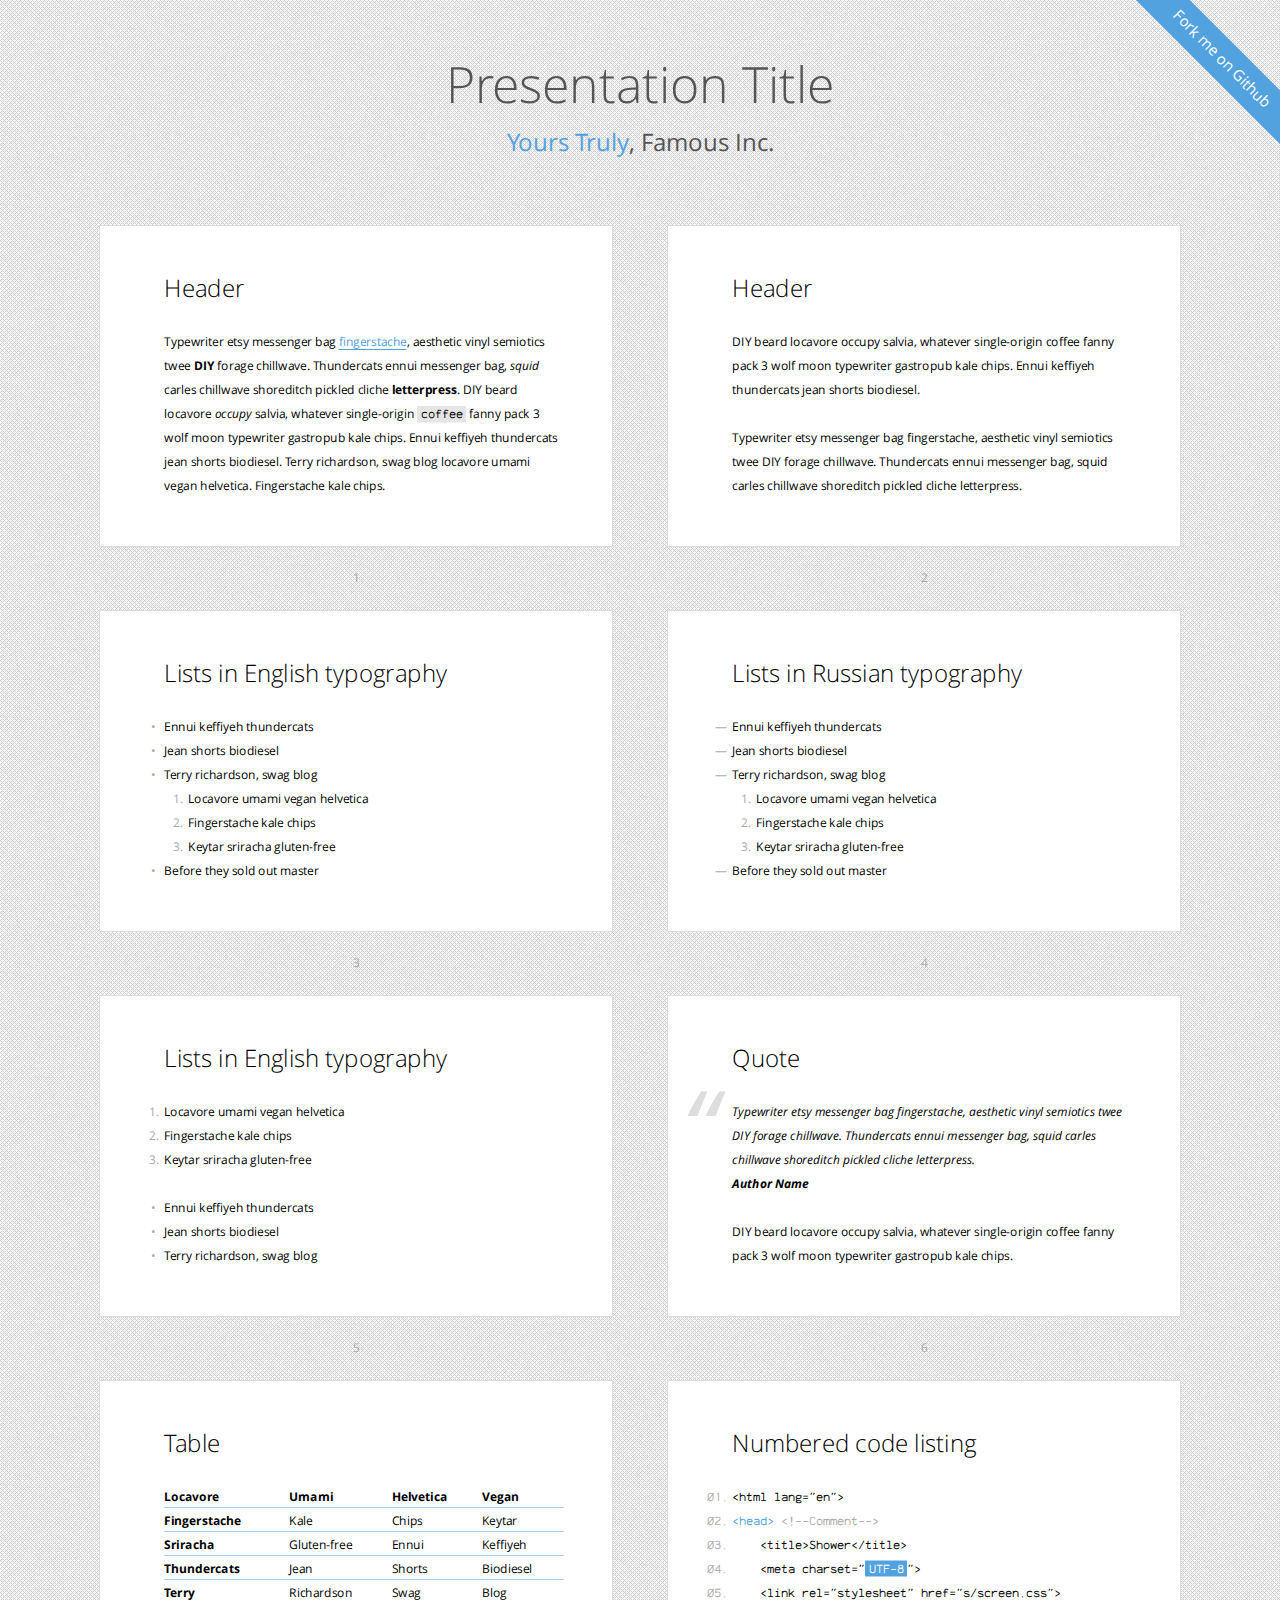
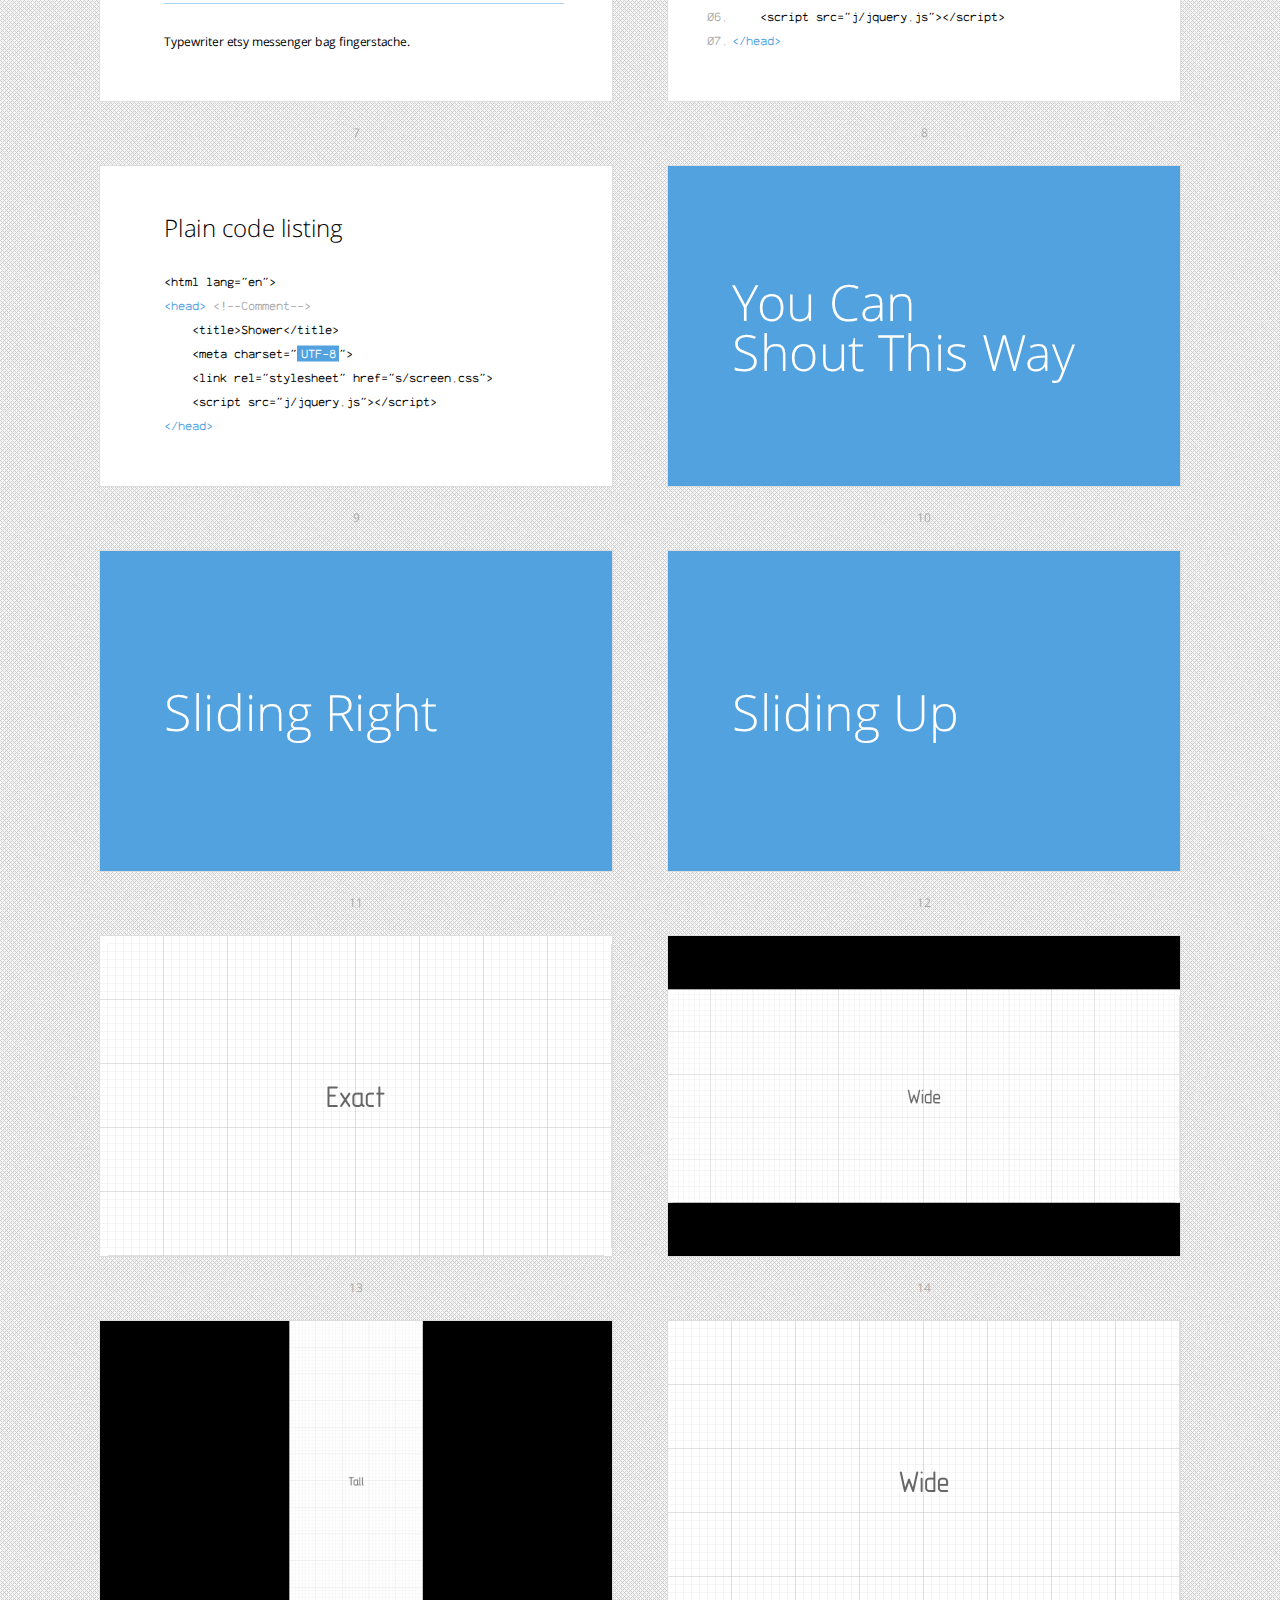
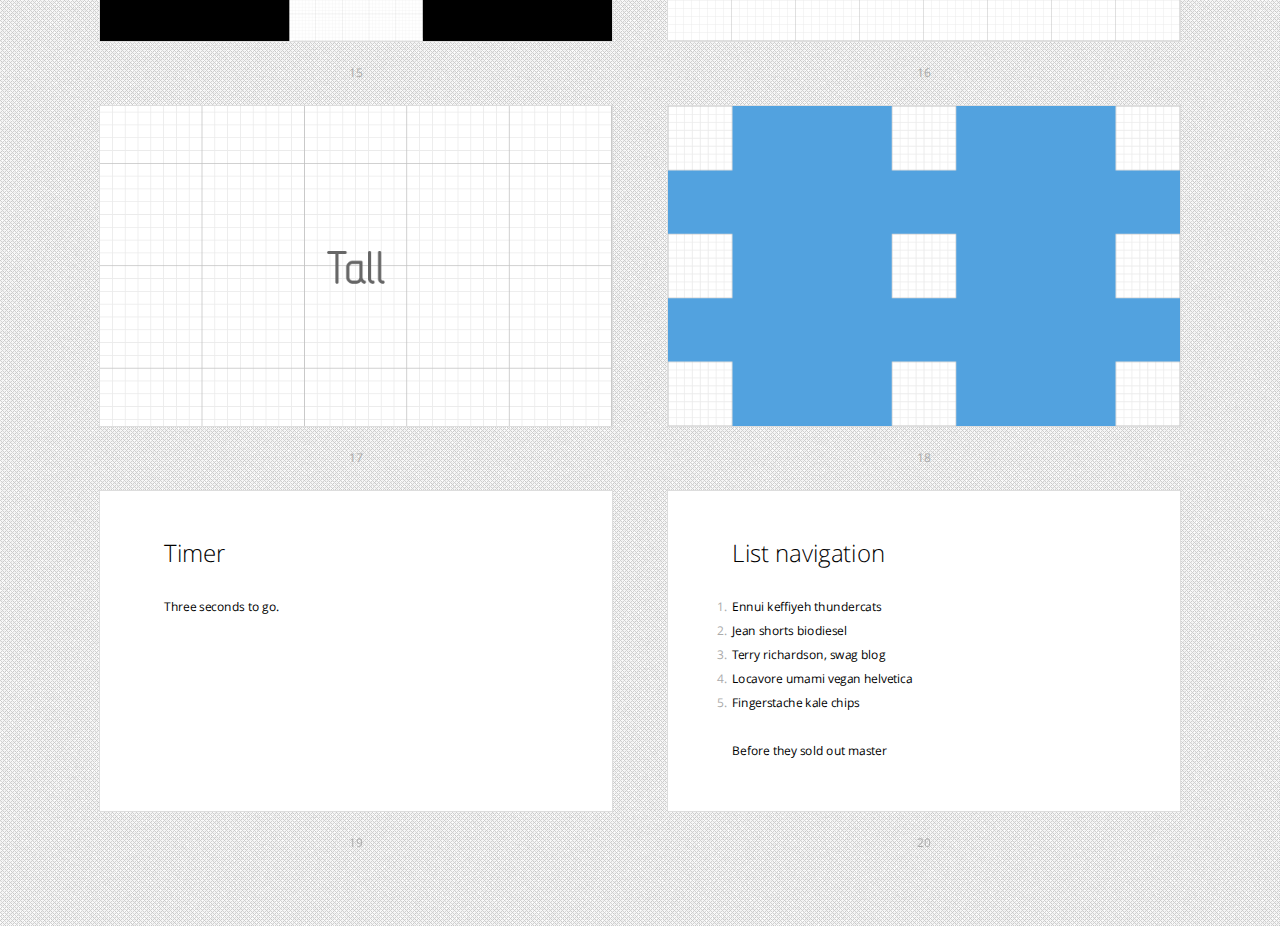
<file: shower/themes/bright/index.html>
<!DOCTYPE html>
<html lang="en">
<head>
	<title>Bright theme for Shower</title>
	<meta charset="utf-8">
	<meta name="viewport" content="width=680, user-scalable=no">
	<meta http-equiv="x-ua-compatible" content="ie=edge">
	<link rel="stylesheet" href="styles/screen.css">
</head>
<body class="list">
	<!--
		Debug class on <body> enables
		cyan grid on slides
		-->
	<header class="caption">
		<h1>Presentation Title</h1>
		<p><a href="">Yours Truly</a>, Famous Inc.</p>
	</header>
	<section class="slide"><div>
		<h2>Header</h2>
		<p>Typewriter etsy messenger bag <a href="">fingerstache</a>, aesthetic vinyl semiotics twee <strong>DIY</strong> forage chillwave. Thundercats ennui messenger bag, <em>squid</em> carles chillwave shoreditch pickled cliche <b>letterpress</b>. DIY beard locavore <i>occupy</i> salvia, whatever single-origin <code>coffee</code> fanny pack 3 wolf moon typewriter gastropub kale chips. Ennui keffiyeh thundercats jean shorts biodiesel. Terry richardson, swag blog locavore umami vegan helvetica. Fingerstache kale chips.</p>
		<footer>
			Typewriter etsy messenger bag fingerstache.
		</footer>
	</div></section>
	<section class="slide"><div>
		<h2>Header</h2>
		<p>DIY beard locavore occupy salvia, whatever single-origin coffee fanny pack 3 wolf moon typewriter gastropub kale chips. Ennui keffiyeh thundercats jean shorts biodiesel.</p>
		<p>Typewriter etsy messenger bag fingerstache, aesthetic vinyl semiotics twee DIY forage chillwave. Thundercats ennui messenger bag, squid carles chillwave shoreditch pickled cliche letterpress.</p>
		<footer>
			DIY beard locavore occupy salvia, whatever single-origin coffee fanny pack 3 wolf moon typewriter gastropub kale chips. Ennui keffiyeh thundercats jean shorts biodiesel.
		</footer>
	</div></section>
	<section class="slide"><div>
		<h2>Lists in English typography</h2>
		<ul>
			<li>Ennui keffiyeh thundercats</li>
			<li>Jean shorts biodiesel</li>
			<li>Terry richardson, swag blog
				<ol>
					<li>Locavore umami vegan helvetica</li>
					<li>Fingerstache kale chips</li>
					<li>Keytar sriracha gluten-free</li>
				</ol>
			</li>
			<li>Before they sold out master</li>
		</ul>
	</div></section>
	<section class="slide" lang="ru"><div>
		<h2>Lists in Russian typography</h2>
		<ul>
			<li>Ennui keffiyeh thundercats</li>
			<li>Jean shorts biodiesel</li>
			<li>Terry richardson, swag blog
				<ol>
					<li>Locavore umami vegan helvetica</li>
					<li>Fingerstache kale chips</li>
					<li>Keytar sriracha gluten-free</li>
				</ol>
			</li>
			<li>Before they sold out master</li>
		</ul>
	</div></section>
	<section class="slide"><div>
		<h2>Lists in English typography</h2>
		<ol>
			<li>Locavore umami vegan helvetica</li>
			<li>Fingerstache kale chips</li>
			<li>Keytar sriracha gluten-free</li>
		</ol>
		<ul>
			<li>Ennui keffiyeh thundercats</li>
			<li>Jean shorts biodiesel</li>
			<li>Terry richardson, swag blog</li>
		</ul>
	</div></section>
	<section class="slide"><div>
		<h2>Quote</h2>
		<figure>
			<blockquote>
				<p>Typewriter etsy messenger bag fingerstache, aesthetic vinyl semiotics twee DIY forage chillwave. Thundercats ennui messenger bag, squid carles chillwave shoreditch pickled cliche letterpress.</p>
			</blockquote>
			<figcaption>Author Name</figcaption>
		</figure>
		<p>DIY beard locavore occupy salvia, whatever single-origin coffee fanny pack 3 wolf moon typewriter gastropub kale chips.</p>
	</div></section>
	<section class="slide"><div>
		<h2>Table</h2>
		<table>
		<tr>
			<th scope="col">Locavore</th>
			<th>Umami</th>
			<th>Helvetica</th>
			<th>Vegan</th>
		</tr>
		<tr>
			<th scope="row">Fingerstache</th>
			<td>Kale</td>
			<td>Chips</td>
			<td>Keytar</td>
		</tr>
		<tr>
			<th scope="row">Sriracha</th>
			<td>Gluten-free</td>
			<td>Ennui</td>
			<td>Keffiyeh</td>
		</tr>
		<tr>
			<th scope="row">Thundercats</th>
			<td>Jean</td>
			<td>Shorts</td>
			<td>Biodiesel</td>
		</tr>
		<tr>
			<th scope="row">Terry</th>
			<td>Richardson</td>
			<td>Swag</td>
			<td>Blog</td>
		</tr>
		</table>
		<p>Typewriter etsy messenger bag fingerstache.</p>
	</div></section>
	<section class="slide"><div>
		<h2>Numbered code listing</h2>
		<pre>
			<code>&lt;html lang="en"&gt;</code>
			<code><mark>&lt;head&gt;</mark> <mark class="comment">&lt;!--Comment--&gt;</mark></code>
			<code>    &lt;title&gt;Shower&lt;/title&gt;</code>
			<code>    &lt;meta charset="<mark class="important">UTF-8</mark>"&gt;</code>
			<code>    &lt;link rel="stylesheet" href="s/screen.css"&gt;</code>
			<code>    &lt;script src="j/jquery.js"&gt;&lt;/script&gt;</code>
			<code><mark>&lt;/head&gt;</mark></code>
		</pre>
	</div></section>
	<section class="slide"><div>
		<h2>Plain code listing</h2>
		<pre><code>&lt;html lang="en"&gt;
<mark>&lt;head&gt;</mark> <mark class="comment">&lt;!--Comment--&gt;</mark>
    &lt;title&gt;Shower&lt;/title&gt;
    &lt;meta charset="<mark class="important">UTF-8</mark>"&gt;
    &lt;link rel="stylesheet" href="s/screen.css"&gt;
    &lt;script src="j/jquery.js"&gt;&lt;/script&gt;
<mark>&lt;/head&gt;</mark></code></pre>
	</div></section>
	<section class="slide shout"><div>
		<h2>
			You Can<br>
			Shout This Way
		</h2>
		<footer>
			Typewriter etsy messenger bag fingerstache.
		</footer>
	</div></section>
	<section class="slide shout right"><div>
		<h2>Sliding Right</h2>
	</div></section>
	<section class="slide shout up"><div>
		<h2>Sliding Up</h2>
	</div></section>
	<section class="slide cover"><div>
		<img src="pictures/exact.png" alt="">
	</div></section>
	<section class="slide cover w"><div>
		<img src="pictures/wide.png" alt="">
	</div></section>
	<section class="slide cover h"><div>
		<img src="pictures/tall.png" alt="">
		<footer>
			Typewriter etsy messenger bag fingerstache.
		</footer>
	</div></section>
	<section class="slide cover h"><div>
		<img src="pictures/wide.png" alt="">
	</div></section>
	<section class="slide cover w"><div>
		<img src="pictures/tall.png" alt="">
	</div></section>
	<section class="slide shout"><div>
		<img src="pictures/square.png" alt="" class="place t l">
		<img src="pictures/square.png" alt="" class="place t">
		<img src="pictures/square.png" alt="" class="place t r">
		<img src="pictures/square.png" alt="" class="place l">
		<img src="pictures/square.png" alt="" class="place">
		<img src="pictures/square.png" alt="" class="place r">
		<img src="pictures/square.png" alt="" class="place b l">
		<img src="pictures/square.png" alt="" class="place b">
		<img src="pictures/square.png" alt="" class="place b r">
	</div></section>
	<section class="slide" data-timing="00:03"><div>
		<h2>Timer</h2>
		<p>Three seconds to go.</p>
	</div></section>
	<section class="slide"><div>
		<h2>List navigation</h2>
		<ol>
			<li>Ennui keffiyeh thundercats</li>
			<li class="next">Jean shorts biodiesel</li>
			<li class="next">Terry richardson, swag blog</li>
			<li class="next">Locavore umami vegan helvetica</li>
			<li class="next">Fingerstache kale chips</li>
		</ol>
		<p class="next">Before they sold out master</p>
	</div></section>
	<p class="badge"><a href="https://github.com/shower/shower">Fork me on Github</a></p>
	<!--
		To hide progress bar from entire presentation
		just remove “progress” element.
		-->
	<div class="progress"><div></div></div>
	<script src="../../shower.js"></script>
	<!-- Copyright © 2013 Yours Truly, Famous Inc. -->
</body>
</html>
</file>
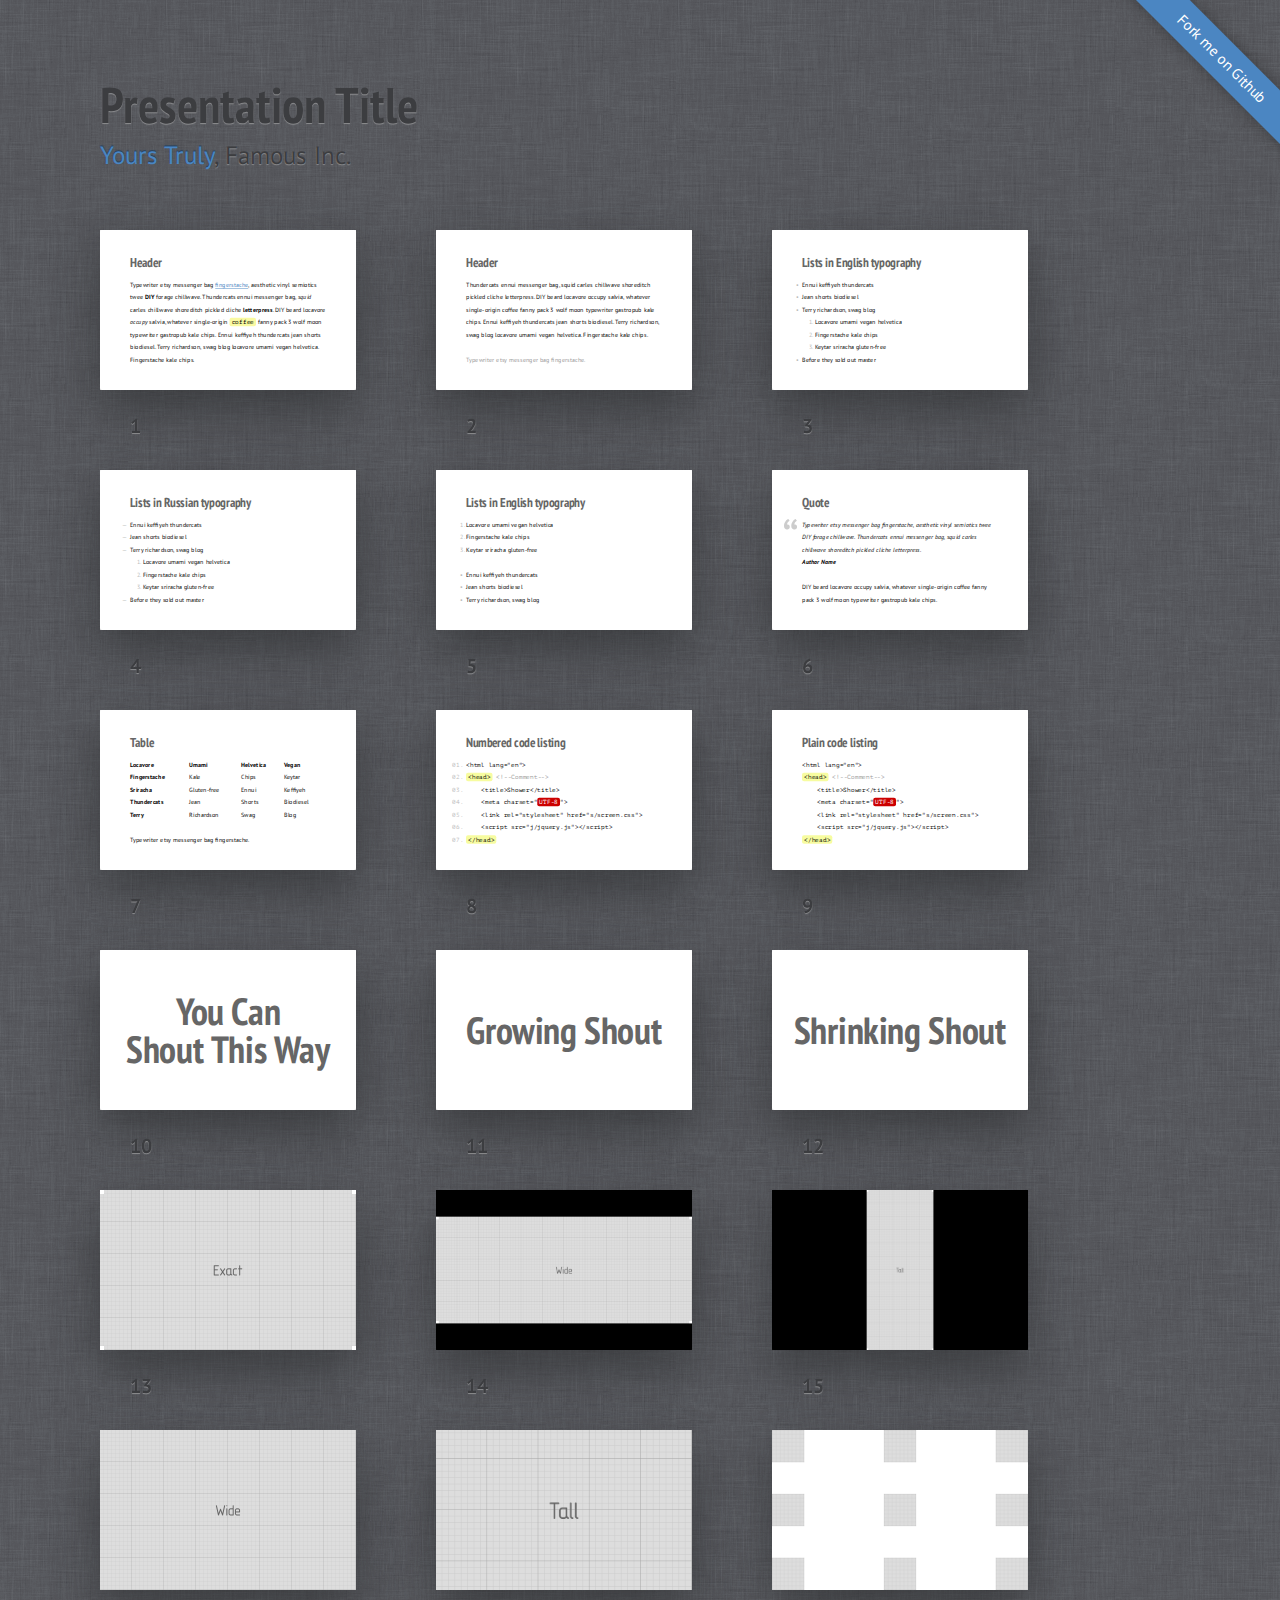
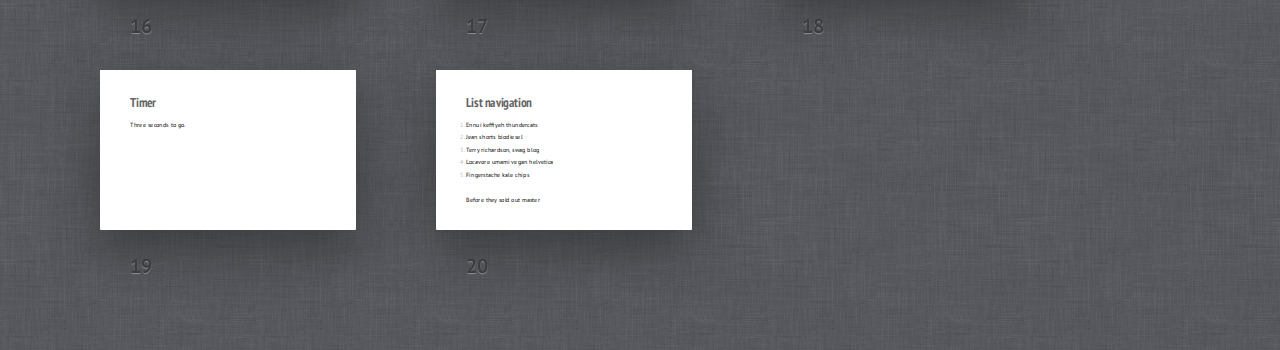
<file: shower/themes/ribbon/index.html>
<!DOCTYPE html>
<html lang="en">
<head>
	<title>Ribbon theme for Shower</title>
	<meta charset="utf-8">
	<meta name="viewport" content="width=792, user-scalable=no">
	<meta http-equiv="x-ua-compatible" content="ie=edge">
	<link rel="stylesheet" href="styles/screen.css">
</head>
<body class="list">
	<!--
		Debug class on <body> enables
		cyan grid on slides
		-->
	<header class="caption">
		<h1>Presentation Title</h1>
		<p><a href="">Yours Truly</a>, Famous Inc.</p>
	</header>
	<section class="slide"><div>
		<h2>Header</h2>
		<p>Typewriter etsy messenger bag <a href="">fingerstache</a>, aesthetic vinyl semiotics twee <strong>DIY</strong> forage chillwave. Thundercats ennui messenger bag, <em>squid</em> carles chillwave shoreditch pickled cliche <b>letterpress</b>. DIY beard locavore <i>occupy</i> salvia, whatever single-origin <code>coffee</code> fanny pack 3 wolf moon typewriter gastropub kale chips. Ennui keffiyeh thundercats jean shorts biodiesel. Terry richardson, swag blog locavore umami vegan helvetica. Fingerstache kale chips.</p>
		<footer>
			Typewriter etsy messenger bag fingerstache.
		</footer>
	</div></section>
	<section class="slide"><div>
		<h2>Header</h2>
		<p>Thundercats ennui messenger bag, squid carles chillwave shoreditch pickled cliche letterpress. DIY beard locavore occupy salvia, whatever single-origin coffee fanny pack 3 wolf moon typewriter gastropub kale chips. Ennui keffiyeh thundercats jean shorts biodiesel. Terry richardson, swag blog locavore umami vegan helvetica. Fingerstache kale chips.</p>
		<p class="note">Typewriter etsy messenger bag fingerstache.</p>
		<footer>
			DIY beard locavore occupy salvia, whatever single-origin coffee fanny pack 3 wolf moon typewriter gastropub kale chips. Ennui keffiyeh thundercats jean shorts biodiesel.
		</footer>
	</div></section>
	<section class="slide"><div>
		<h2>Lists in English typography</h2>
		<ul>
			<li>Ennui keffiyeh thundercats</li>
			<li>Jean shorts biodiesel</li>
			<li>Terry richardson, swag blog
				<ol>
					<li>Locavore umami vegan helvetica</li>
					<li>Fingerstache kale chips</li>
					<li>Keytar sriracha gluten-free</li>
				</ol>
			</li>
			<li>Before they sold out master</li>
		</ul>
	</div></section>
	<section class="slide" lang="ru"><div>
		<h2>Lists in Russian typography</h2>
		<ul>
			<li>Ennui keffiyeh thundercats</li>
			<li>Jean shorts biodiesel</li>
			<li>Terry richardson, swag blog
				<ol>
					<li>Locavore umami vegan helvetica</li>
					<li>Fingerstache kale chips</li>
					<li>Keytar sriracha gluten-free</li>
				</ol>
			</li>
			<li>Before they sold out master</li>
		</ul>
	</div></section>
	<section class="slide"><div>
		<h2>Lists in English typography</h2>
		<ol>
			<li>Locavore umami vegan helvetica</li>
			<li>Fingerstache kale chips</li>
			<li>Keytar sriracha gluten-free</li>
		</ol>
		<ul>
			<li>Ennui keffiyeh thundercats</li>
			<li>Jean shorts biodiesel</li>
			<li>Terry richardson, swag blog</li>
		</ul>
	</div></section>
	<section class="slide"><div>
		<h2>Quote</h2>
		<figure>
			<blockquote>
				<p>Typewriter etsy messenger bag fingerstache, aesthetic vinyl semiotics twee DIY forage chillwave. Thundercats ennui messenger bag, squid carles chillwave shoreditch pickled cliche letterpress.</p>
			</blockquote>
			<figcaption>Author Name</figcaption>
		</figure>
		<p>DIY beard locavore occupy salvia, whatever single-origin coffee fanny pack 3 wolf moon typewriter gastropub kale chips.</p>
	</div></section>
	<section class="slide"><div>
		<h2>Table</h2>
		<table>
		<tr>
			<th scope="col">Locavore</th>
			<th>Umami</th>
			<th>Helvetica</th>
			<th>Vegan</th>
		</tr>
		<tr>
			<th scope="row">Fingerstache</th>
			<td>Kale</td>
			<td>Chips</td>
			<td>Keytar</td>
		</tr>
		<tr>
			<th scope="row">Sriracha</th>
			<td>Gluten-free</td>
			<td>Ennui</td>
			<td>Keffiyeh</td>
		</tr>
		<tr>
			<th scope="row">Thundercats</th>
			<td>Jean</td>
			<td>Shorts</td>
			<td>Biodiesel</td>
		</tr>
		<tr>
			<th scope="row">Terry</th>
			<td>Richardson</td>
			<td>Swag</td>
			<td>Blog</td>
		</tr>
		</table>
		<p>Typewriter etsy messenger bag fingerstache.</p>
	</div></section>
	<section class="slide"><div>
		<h2>Numbered code listing</h2>
		<pre>
			<code>&lt;html lang="en"&gt;</code>
			<code><mark>&lt;head&gt;</mark> <mark class="comment">&lt;!--Comment--&gt;</mark></code>
			<code>    &lt;title&gt;Shower&lt;/title&gt;</code>
			<code>    &lt;meta charset="<mark class="important">UTF-8</mark>"&gt;</code>
			<code>    &lt;link rel="stylesheet" href="s/screen.css"&gt;</code>
			<code>    &lt;script src="j/jquery.js"&gt;&lt;/script&gt;</code>
			<code><mark>&lt;/head&gt;</mark></code>
		</pre>
	</div></section>
	<section class="slide"><div>
		<h2>Plain code listing</h2>
		<pre><code>&lt;html lang="en"&gt;
<mark>&lt;head&gt;</mark> <mark class="comment">&lt;!--Comment--&gt;</mark>
    &lt;title&gt;Shower&lt;/title&gt;
    &lt;meta charset="<mark class="important">UTF-8</mark>"&gt;
    &lt;link rel="stylesheet" href="s/screen.css"&gt;
    &lt;script src="j/jquery.js"&gt;&lt;/script&gt;
<mark>&lt;/head&gt;</mark></code></pre>
	</div></section>
	<section class="slide shout"><div>
		<h2>
			You Can<br>
			Shout This Way
		</h2>
		<footer>
			Typewriter etsy messenger bag fingerstache.
		</footer>
	</div></section>
	<section class="slide shout grow"><div>
		<h2>Growing Shout</h2>
	</div></section>
	<section class="slide shout shrink"><div>
		<h2>Shrinking Shout</h2>
	</div></section>
	<section class="slide cover"><div>
		<img src="pictures/exact.png" alt="">
	</div></section>
	<section class="slide cover w"><div>
		<img src="pictures/wide.png" alt="">
	</div></section>
	<section class="slide cover h"><div>
		<img src="pictures/tall.png" alt="">
		<footer>
			Typewriter etsy messenger bag fingerstache.
		</footer>
	</div></section>
	<section class="slide cover h"><div>
		<img src="pictures/wide.png" alt="">
	</div></section>
	<section class="slide cover w"><div>
		<img src="pictures/tall.png" alt="">
	</div></section>
	<section class="slide shout"><div>
		<img src="pictures/square.png" alt="" class="place t l">
		<img src="pictures/square.png" alt="" class="place t">
		<img src="pictures/square.png" alt="" class="place t r">
		<img src="pictures/square.png" alt="" class="place l">
		<img src="pictures/square.png" alt="" class="place">
		<img src="pictures/square.png" alt="" class="place r">
		<img src="pictures/square.png" alt="" class="place b l">
		<img src="pictures/square.png" alt="" class="place b">
		<img src="pictures/square.png" alt="" class="place b r">
	</div></section>
	<section class="slide" data-timing="00:03"><div>
		<h2>Timer</h2>
		<p>Three seconds to go.</p>
	</div></section>
	<section class="slide"><div>
		<h2>List navigation</h2>
		<ol>
			<li>Ennui keffiyeh thundercats</li>
			<li class="next">Jean shorts biodiesel</li>
			<li class="next">Terry richardson, swag blog</li>
			<li class="next">Locavore umami vegan helvetica</li>
			<li class="next">Fingerstache kale chips</li>
		</ol>
		<p class="next">Before they sold out master</p>
	</div></section>
	<p class="badge"><a href="https://github.com/shower/shower">Fork me on Github</a></p>
	<!--
		To hide progress bar from entire presentation
		just remove “progress” element.
		-->
	<div class="progress"><div></div></div>
	<script src="../../shower.js"></script>
	<!-- Copyright © 2013 Yours Truly, Famous Inc. -->
</body>
</html>
</file>
<file: shower/themes/ribbon/styles/screen.css>
/**
 * Ribbon theme for Shower HTML presentation engine: github.com/shower/shower
 * Copyright © 2010–2013 Vadim Makeev, pepelsbey.net
 * Licensed under MIT license: github.com/shower/shower/wiki/MIT-License
 */
@font-face{font-family:'PT Sans';src:url(../fonts/PTSans.woff) format("woff")}@font-face{font-weight:700;font-family:'PT Sans';src:url(../fonts/PTSans.Bold.woff) format("woff")}@font-face{font-style:italic;font-family:'PT Sans';src:url(../fonts/PTSans.Italic.woff) format("woff")}@font-face{font-style:italic;font-weight:700;font-family:'PT Sans';src:url(../fonts/PTSans.Bold.Italic.woff) format("woff")}@font-face{font-family:'PT Sans Narrow';font-weight:700;src:url(../fonts/PTSans.Narrow.Bold.woff) format("woff")}@font-face{font-family:'PT Mono';src:url(../fonts/PTMono.woff) format("woff")}html{font:inherit}html,body{margin:0;padding:0;border:0;font-size:100%;vertical-align:baseline}div,span,applet,object,iframe,h1,h2,h3,h4,h5,h6,p,blockquote,pre,a,abbr,acronym,address,big,cite,code,del,dfn,em,img,ins,kbd,q,s,samp,small,strike,strong,sub,sup,tt,var,b,u,i,center,dl,dt,dd,ol,ul,li,fieldset,form,label,legend,table,caption,tbody,tfoot,thead,tr,th,td,article,aside,canvas,details,embed,figure,figcaption,footer,header,hgroup,menu,nav,output,ruby,section,summary,time,mark,audio,video{margin:0;padding:0;border:0;font-size:100%;font:inherit;vertical-align:baseline}article,aside,details,figcaption,figure,footer,header,hgroup,menu,nav,section{display:block}body{line-height:1}ol,ul{list-style:none}blockquote,q{quotes:none}blockquote:before,blockquote:after,q:before,q:after{content:'';content:none}table{border-collapse:collapse;border-spacing:0}body{counter-reset:slide;font:25px/2 'PT Sans',sans-serif}a{text-decoration:none}.caption{display:none;margin:0 0 50px;color:#3C3D40;text-shadow:0 1px 1px #8D8E90}.caption h1{font:700 50px/1 'PT Sans Narrow',sans-serif}.caption a{color:#4b86c2;text-shadow:0 -1px 1px #1F3F60;text-decoration:none}.caption a:hover{color:#5e93c8}.badge{position:absolute;top:0;right:0;display:none;overflow:hidden;visibility:hidden;width:11em;height:11em;line-height:2.5;font-size:15px}.badge a{position:absolute;bottom:50%;right:-50%;left:-50%;visibility:visible;background:#4b86c2;-webkit-box-shadow:0 0 1em rgba(0,0,0,.3);box-shadow:0 0 1em rgba(0,0,0,.3);color:#FFF;text-decoration:none;text-align:center;-webkit-transform-origin:50% 100%;-ms-transform-origin:50% 100%;transform-origin:50% 100%;-webkit-transform:rotate(45deg)translateY(-1em);-ms-transform:rotate(45deg)translateY(-1em);transform:rotate(45deg)translateY(-1em)}.badge a:hover{background:#568ec6}.slide{position:relative;width:1024px;height:640px;background:#FFF;color:#000;-webkit-print-color-adjust:exact;-webkit-text-size-adjust:none;-moz-text-size-adjust:none;-ms-text-size-adjust:none}.slide:after{position:absolute;top:20px;right:100px;padding:20px 0 0;width:220px;height:100px;background:url(../images/kanton_4f.svg) no-repeat;color:#FFF;counter-increment:slide;content:counter(slide);text-align:center;font-size:20px}.slide>div{position:absolute;top:0;left:0;overflow:hidden;padding:105px 120px 0;width:784px;height:535px}.debug .slide{background:#fff url(../images/grid-16x10.svg) no-repeat}.slide h2{margin:0 0 37px;color:#666;font:700 50px/1 'PT Sans Narrow',sans-serif}.slide p{margin:0 0 50px}.slide p.note{color:#999}.slide a{border-bottom:.1em solid;color:#4b86c2}.slide b,.slide strong{font-weight:700}.slide i,.slide em{font-style:italic}.slide kbd,.slide code,.slide samp{padding:3px 8px;border-radius:8px;background:#fafaa2;color:#000;-moz-tab-size:4;-o-tab-size:4;tab-size:4;line-height:1;font-family:'PT Mono',monospace}.slide blockquote{font-style:italic}.slide blockquote:before{position:absolute;margin:-16px 0 0 -80px;color:#CCC;font:200px/1 'PT Sans',sans-serif;content:'\201C'}.slide blockquote+figcaption{margin:-50px 0 50px;font-style:italic;font-weight:700}.slide ol,.slide ul{margin:0 0 50px;counter-reset:list}.slide ol li,.slide ul li{text-indent:-2em}.slide ol li:before,.slide ul li:before{display:inline-block;width:2em;color:#BBB;text-align:right}.slide ol ol,.slide ol ul,.slide ul ol,.slide ul ul{margin:0 0 0 2em}.slide ul>li:before{content:'\2022\00A0\00A0'}.slide ul>li:lang(ru):before{content:'\2014\00A0\00A0'}.slide ol>li:before{counter-increment:list;content:counter(list)".\00A0"}.slide pre{margin:0 0 49px;padding:1px 0 0;counter-reset:code;white-space:normal}.slide pre code{display:block;padding:0;background:0 0;white-space:pre;line-height:50px}.slide pre code:before{position:absolute;margin:0 0 0 -110px;width:100px;color:#BBB;text-align:right;counter-increment:code;content:counter(code,decimal-leading-zero)"."}.slide pre code:only-child:before{content:''}.slide pre mark{padding:3px 8px;border-radius:8px;background:#F7FCA0;color:#000;font-style:normal}.slide pre mark.important{background:#C00;color:#FFF;font-weight:400}.slide pre mark.comment{padding:0;background:0 0;color:#999}.slide table{margin:0 0 50px;width:100%;border-collapse:collapse;border-spacing:0}.slide table th,.slide table td{background:url("[data-uri]") 0 100% repeat-x}.slide table th{text-align:left;font-weight:700}.slide table.striped tr:nth-child(even){background:#EEE}.slide.cover,.slide.shout{z-index:1}.slide.cover:after,.slide.shout:after{visibility:hidden}.slide.cover{background:#000}.slide.cover img,.slide.cover svg,.slide.cover video,.slide.cover object,.slide.cover canvas,.slide.cover iframe{position:absolute;top:0;left:0;z-index:-1}.slide.cover.w img,.slide.cover.w svg,.slide.cover.w video,.slide.cover.w object,.slide.cover.w canvas,.slide.cover.w iframe{top:50%;width:100%;-webkit-transform:translateY(-50%);-ms-transform:translateY(-50%);transform:translateY(-50%)}.slide.cover.h img,.slide.cover.h svg,.slide.cover.h video,.slide.cover.h object,.slide.cover.h canvas,.slide.cover.h iframe{left:50%;height:100%;-webkit-transform:translateX(-50%);-ms-transform:translateX(-50%);transform:translateX(-50%)}.slide.cover.w.h img,.slide.cover.w.h svg,.slide.cover.w.h video,.slide.cover.w.h object,.slide.cover.w.h canvas,.slide.cover.w.h iframe{top:0;left:0;-webkit-transform:none;-ms-transform:none;transform:none}.slide.shout{background-image:none}.slide.shout h2{position:absolute;top:50%;left:0;width:100%;text-align:center;line-height:1;font-size:150px;-webkit-transform:translateY(-50%);-ms-transform:translateY(-50%);transform:translateY(-50%)}.slide .place{position:absolute;top:50%;left:50%;-webkit-transform:translate(-50%,-50%);-ms-transform:translate(-50%,-50%);transform:translate(-50%,-50%)}.slide .place.t.l,.slide .place.t.r,.slide .place.b.r,.slide .place.b.l{-webkit-transform:none;-ms-transform:none;transform:none}.slide .place.t,.slide .place.b{-webkit-transform:translate(-50%,0);-ms-transform:translate(-50%,0);transform:translate(-50%,0)}.slide .place.l,.slide .place.r{-webkit-transform:translate(0,-50%);-ms-transform:translate(0,-50%);transform:translate(0,-50%)}.slide .place.t,.slide .place.t.l,.slide .place.t.r{top:0}.slide .place.r{right:0;left:auto}.slide .place.b,.slide .place.b.r,.slide .place.b.l{top:auto;bottom:0}.slide .place.l{left:0}.slide footer{position:absolute;left:0;right:0;bottom:-640px;z-index:1;display:none;padding:20px 120px;background:#fafaa2;-webkit-box-shadow:0 0 0 2px #f0f0ac inset;box-shadow:0 0 0 2px #f0f0ac inset;-webkit-transition:bottom .3s;transition:bottom .3s}.slide:hover footer{bottom:0}@media screen{.list{position:absolute;clip:rect(0,auto,auto,0);padding:80px 0 40px 100px;background:#585a5e url(../images/linen.png)}.list .caption,.list .badge{display:block}.list .slide{float:left;margin:0 -412px -220px 0;-webkit-transform-origin:0 0;-ms-transform-origin:0 0;transform-origin:0 0;-webkit-transform:scale(.5);-ms-transform:scale(.5);transform:scale(.5)}.list .slide:before{position:absolute;top:0;left:0;z-index:-1;width:512px;height:320px;-webkit-box-shadow:0 0 30px rgba(0,0,0,.005),0 20px 50px rgba(42,43,45,.6);box-shadow:0 0 30px rgba(0,0,0,.005),0 20px 50px rgba(42,43,45,.6);border-radius:2px;content:''}.list .slide:before,.list .slide:after{-webkit-transform-origin:0 0;-ms-transform-origin:0 0;transform-origin:0 0;-webkit-transform:scale(2);-ms-transform:scale(2);transform:scale(2)}.list .slide:after{top:auto;right:auto;bottom:-80px;left:120px;padding:0;width:auto;height:auto;background:0 0;color:#3C3D40;text-shadow:0 1px 1px #8D8E90;font-weight:700}.list .slide:hover:before{-webkit-box-shadow:0 0 0 10px rgba(42,43,45,.3),0 20px 50px rgba(42,43,45,.6);box-shadow:0 0 0 10px rgba(42,43,45,.3),0 20px 50px rgba(42,43,45,.6)}.list .slide:target:before{-webkit-box-shadow:0 0 0 1px #376da3,0 0 0 10px #4b86c2,0 20px 50px rgba(42,43,45,.6);box-shadow:0 0 0 1px #376da3,0 0 0 10px #4b86c2,0 20px 50px rgba(42,43,45,.6)}.list .slide:target:after{text-shadow:0 1px 1px rgba(42,43,45,.6);color:#4b86c2}.list .slide>div:before{position:absolute;top:0;right:0;bottom:0;left:0;z-index:2;content:''}.list .slide.cover:after,.list .slide.shout:after{visibility:visible}.list .slide footer{display:block}.full{position:absolute;top:50%;left:50%;overflow:hidden;margin:-320px 0 0 -512px;width:1024px;height:640px;background:#000}.full .slide{position:absolute;top:0;left:0;margin-left:150%}.full .slide .next{visibility:hidden}.full .slide .next.active{visibility:visible}.full .slide:target{margin:0}.full .slide.shout.grow h2,.full .slide.shout.shrink h2{opacity:0;-webkit-transition:all .4s ease-out;transition:all .4s ease-out}.full .slide.shout.grow:target h2,.full .slide.shout.shrink:target h2{opacity:1;-webkit-transform:scale(1)translateY(-50%);-ms-transform:scale(1)translateY(-50%);transform:scale(1)translateY(-50%)}.full .slide.shout.grow h2{-webkit-transform:scale(.1)translateY(-50%);-ms-transform:scale(.1)translateY(-50%);transform:scale(.1)translateY(-50%)}.full .slide.shout.shrink h2{-webkit-transform:scale(10)translateY(-50%);-ms-transform:scale(10)translateY(-50%);transform:scale(10)translateY(-50%)}.full .progress{position:absolute;right:0;bottom:0;left:-10px;z-index:1}.full .progress div{padding-left:10px;width:0;height:10px;background:url(../images/progress.svg) 100% 0 no-repeat;-webkit-background-clip:content-box;background-clip:content-box;-webkit-transition:width .2s linear;transition:width .2s linear}}@media screen and (-webkit-min-device-pixel-ratio:2),screen and (min-resolution:192dpi){.list{background-image:url(../images/linen@2x.png);-webkit-background-size:256px;background-size:256px}}@media screen and (max-width:1324px){.list .slide{margin:0 -688px -400px 0;-webkit-transform:scale(.25);-ms-transform:scale(.25);transform:scale(.25)}}@media screen and (max-width:1324px){.list .slide:before{width:256px;height:160px;-webkit-transform:scale(4);-ms-transform:scale(4);transform:scale(4)}}@media screen and (max-width:1324px){.list .slide:after{bottom:-104px;-webkit-transform:scale(4);-ms-transform:scale(4);transform:scale(4)}}@media screen and (max-width:1324px){.list .slide:target:before{-webkit-box-shadow:0 0 0 1px #376da3,0 0 0 10px #4b86c2,0 20px 50px rgba(42,43,45,.6);box-shadow:0 0 0 1px #376da3,0 0 0 10px #4b86c2,0 20px 50px rgba(42,43,45,.6)}}@page{margin:0;size:1024px 640px}
</file>
<file: auszuege_plan_fuer_das_grundbuch/shower/themes/ribbon/styles/screen.css>
/**
 * Ribbon theme for Shower HTML presentation engine: github.com/shower/shower
 * Copyright © 2010–2013 Vadim Makeev, pepelsbey.net
 * Licensed under MIT license: github.com/shower/shower/wiki/MIT-License
 */
@font-face{font-family:'PT Sans';src:url(../fonts/PTSans.woff) format("woff")}@font-face{font-weight:700;font-family:'PT Sans';src:url(../fonts/PTSans.Bold.woff) format("woff")}@font-face{font-style:italic;font-family:'PT Sans';src:url(../fonts/PTSans.Italic.woff) format("woff")}@font-face{font-style:italic;font-weight:700;font-family:'PT Sans';src:url(../fonts/PTSans.Bold.Italic.woff) format("woff")}@font-face{font-family:'PT Sans Narrow';font-weight:700;src:url(../fonts/PTSans.Narrow.Bold.woff) format("woff")}@font-face{font-family:'PT Mono';src:url(../fonts/PTMono.woff) format("woff")}html{font:inherit}html,body{margin:0;padding:0;border:0;font-size:100%;vertical-align:baseline}div,span,applet,object,iframe,h1,h2,h3,h4,h5,h6,p,blockquote,pre,a,abbr,acronym,address,big,cite,code,del,dfn,em,img,ins,kbd,q,s,samp,small,strike,strong,sub,sup,tt,var,b,u,i,center,dl,dt,dd,ol,ul,li,fieldset,form,label,legend,table,caption,tbody,tfoot,thead,tr,th,td,article,aside,canvas,details,embed,figure,figcaption,footer,header,hgroup,menu,nav,output,ruby,section,summary,time,mark,audio,video{margin:0;padding:0;border:0;font-size:100%;font:inherit;vertical-align:baseline}article,aside,details,figcaption,figure,footer,header,hgroup,menu,nav,section{display:block}body{line-height:1}ol,ul{list-style:none}blockquote,q{quotes:none}blockquote:before,blockquote:after,q:before,q:after{content:'';content:none}table{border-collapse:collapse;border-spacing:0}body{counter-reset:slide;font:25px/2 'PT Sans',sans-serif}a{text-decoration:none}.caption{display:none;margin:0 0 50px;color:#3C3D40;text-shadow:0 1px 1px #8D8E90}.caption h1{font:700 50px/1 'PT Sans Narrow',sans-serif}.caption a{color:#4b86c2;text-shadow:0 -1px 1px #1F3F60;text-decoration:none}.caption a:hover{color:#5e93c8}.badge{position:absolute;top:0;right:0;display:none;overflow:hidden;visibility:hidden;width:11em;height:11em;line-height:2.5;font-size:15px}.badge a{position:absolute;bottom:50%;right:-50%;left:-50%;visibility:visible;background:#4b86c2;-webkit-box-shadow:0 0 1em rgba(0,0,0,.3);box-shadow:0 0 1em rgba(0,0,0,.3);color:#FFF;text-decoration:none;text-align:center;-webkit-transform-origin:50% 100%;-ms-transform-origin:50% 100%;transform-origin:50% 100%;-webkit-transform:rotate(45deg)translateY(-1em);-ms-transform:rotate(45deg)translateY(-1em);transform:rotate(45deg)translateY(-1em)}.badge a:hover{background:#568ec6}.slide{position:relative;width:1024px;height:640px;background:#FFF;color:#000;-webkit-print-color-adjust:exact;-webkit-text-size-adjust:none;-moz-text-size-adjust:none;-ms-text-size-adjust:none}.slide:after{position:absolute;top:20px;right:100px;padding:20px 0 0;width:220px;height:100px;background:url(../images/kanton_4f.svg) no-repeat;color:#FFF;counter-increment:slide;content:counter(slide);text-align:center;font-size:20px}.slide>div{position:absolute;top:0;left:0;overflow:hidden;padding:105px 120px 0;width:784px;height:535px}.debug .slide{background:#fff url(../images/grid-16x10.svg) no-repeat}.slide h2{margin:0 0 37px;color:#666;font:700 50px/1 'PT Sans Narrow',sans-serif}.slide p{margin:0 0 50px}.slide p.note{color:#999}.slide a{border-bottom:.1em solid;color:#4b86c2}.slide b,.slide strong{font-weight:700}.slide i,.slide em{font-style:italic}.slide kbd,.slide code,.slide samp{padding:3px 8px;border-radius:8px;background:#fafaa2;color:#000;-moz-tab-size:4;-o-tab-size:4;tab-size:4;line-height:1;font-family:'PT Mono',monospace}.slide blockquote{font-style:italic}.slide blockquote:before{position:absolute;margin:-16px 0 0 -80px;color:#CCC;font:200px/1 'PT Sans',sans-serif;content:'\201C'}.slide blockquote+figcaption{margin:-50px 0 50px;font-style:italic;font-weight:700}.slide ol,.slide ul{margin:0 0 50px;counter-reset:list}.slide ol li,.slide ul li{text-indent:-2em}.slide ol li:before,.slide ul li:before{display:inline-block;width:2em;color:#BBB;text-align:right}.slide ol ol,.slide ol ul,.slide ul ol,.slide ul ul{margin:0 0 0 2em}.slide ul>li:before{content:'\2022\00A0\00A0'}.slide ul>li:lang(ru):before{content:'\2014\00A0\00A0'}.slide ol>li:before{counter-increment:list;content:counter(list)".\00A0"}.slide pre{margin:0 0 49px;padding:1px 0 0;counter-reset:code;white-space:normal}.slide pre code{display:block;padding:0;background:0 0;white-space:pre;line-height:50px}.slide pre code:before{position:absolute;margin:0 0 0 -110px;width:100px;color:#BBB;text-align:right;counter-increment:code;content:counter(code,decimal-leading-zero)"."}.slide pre code:only-child:before{content:''}.slide pre mark{padding:3px 8px;border-radius:8px;background:#F7FCA0;color:#000;font-style:normal}.slide pre mark.important{background:#C00;color:#FFF;font-weight:400}.slide pre mark.comment{padding:0;background:0 0;color:#999}.slide table{margin:0 0 50px;width:100%;border-collapse:collapse;border-spacing:0}.slide table th,.slide table td{background:url("[data-uri]") 0 100% repeat-x}.slide table th{text-align:left;font-weight:700}.slide table.striped tr:nth-child(even){background:#EEE}.slide.cover,.slide.shout{z-index:1}.slide.cover:after,.slide.shout:after{visibility:hidden}.slide.cover{background:#000}.slide.cover img,.slide.cover svg,.slide.cover video,.slide.cover object,.slide.cover canvas,.slide.cover iframe{position:absolute;top:0;left:0;z-index:-1}.slide.cover.w img,.slide.cover.w svg,.slide.cover.w video,.slide.cover.w object,.slide.cover.w canvas,.slide.cover.w iframe{top:50%;width:100%;-webkit-transform:translateY(-50%);-ms-transform:translateY(-50%);transform:translateY(-50%)}.slide.cover.h img,.slide.cover.h svg,.slide.cover.h video,.slide.cover.h object,.slide.cover.h canvas,.slide.cover.h iframe{left:50%;height:100%;-webkit-transform:translateX(-50%);-ms-transform:translateX(-50%);transform:translateX(-50%)}.slide.cover.w.h img,.slide.cover.w.h svg,.slide.cover.w.h video,.slide.cover.w.h object,.slide.cover.w.h canvas,.slide.cover.w.h iframe{top:0;left:0;-webkit-transform:none;-ms-transform:none;transform:none}.slide.shout{background-image:none}.slide.shout h2{position:absolute;top:50%;left:0;width:100%;text-align:center;line-height:1;font-size:150px;-webkit-transform:translateY(-50%);-ms-transform:translateY(-50%);transform:translateY(-50%)}.slide .place{position:absolute;top:50%;left:50%;-webkit-transform:translate(-50%,-50%);-ms-transform:translate(-50%,-50%);transform:translate(-50%,-50%)}.slide .place.t.l,.slide .place.t.r,.slide .place.b.r,.slide .place.b.l{-webkit-transform:none;-ms-transform:none;transform:none}.slide .place.t,.slide .place.b{-webkit-transform:translate(-50%,0);-ms-transform:translate(-50%,0);transform:translate(-50%,0)}.slide .place.l,.slide .place.r{-webkit-transform:translate(0,-50%);-ms-transform:translate(0,-50%);transform:translate(0,-50%)}.slide .place.t,.slide .place.t.l,.slide .place.t.r{top:0}.slide .place.r{right:0;left:auto}.slide .place.b,.slide .place.b.r,.slide .place.b.l{top:auto;bottom:0}.slide .place.l{left:0}.slide footer{position:absolute;left:0;right:0;bottom:-640px;z-index:1;display:none;padding:20px 120px;background:#fafaa2;-webkit-box-shadow:0 0 0 2px #f0f0ac inset;box-shadow:0 0 0 2px #f0f0ac inset;-webkit-transition:bottom .3s;transition:bottom .3s}.slide:hover footer{bottom:0}@media screen{.list{position:absolute;clip:rect(0,auto,auto,0);padding:80px 0 40px 100px;background:#585a5e url(../images/linen.png)}.list .caption,.list .badge{display:block}.list .slide{float:left;margin:0 -412px -220px 0;-webkit-transform-origin:0 0;-ms-transform-origin:0 0;transform-origin:0 0;-webkit-transform:scale(.5);-ms-transform:scale(.5);transform:scale(.5)}.list .slide:before{position:absolute;top:0;left:0;z-index:-1;width:512px;height:320px;-webkit-box-shadow:0 0 30px rgba(0,0,0,.005),0 20px 50px rgba(42,43,45,.6);box-shadow:0 0 30px rgba(0,0,0,.005),0 20px 50px rgba(42,43,45,.6);border-radius:2px;content:''}.list .slide:before,.list .slide:after{-webkit-transform-origin:0 0;-ms-transform-origin:0 0;transform-origin:0 0;-webkit-transform:scale(2);-ms-transform:scale(2);transform:scale(2)}.list .slide:after{top:auto;right:auto;bottom:-80px;left:120px;padding:0;width:auto;height:auto;background:0 0;color:#3C3D40;text-shadow:0 1px 1px #8D8E90;font-weight:700}.list .slide:hover:before{-webkit-box-shadow:0 0 0 10px rgba(42,43,45,.3),0 20px 50px rgba(42,43,45,.6);box-shadow:0 0 0 10px rgba(42,43,45,.3),0 20px 50px rgba(42,43,45,.6)}.list .slide:target:before{-webkit-box-shadow:0 0 0 1px #376da3,0 0 0 10px #4b86c2,0 20px 50px rgba(42,43,45,.6);box-shadow:0 0 0 1px #376da3,0 0 0 10px #4b86c2,0 20px 50px rgba(42,43,45,.6)}.list .slide:target:after{text-shadow:0 1px 1px rgba(42,43,45,.6);color:#4b86c2}.list .slide>div:before{position:absolute;top:0;right:0;bottom:0;left:0;z-index:2;content:''}.list .slide.cover:after,.list .slide.shout:after{visibility:visible}.list .slide footer{display:block}.full{position:absolute;top:50%;left:50%;overflow:hidden;margin:-320px 0 0 -512px;width:1024px;height:640px;background:#000}.full .slide{position:absolute;top:0;left:0;margin-left:150%}.full .slide .next{visibility:hidden}.full .slide .next.active{visibility:visible}.full .slide:target{margin:0}.full .slide.shout.grow h2,.full .slide.shout.shrink h2{opacity:0;-webkit-transition:all .4s ease-out;transition:all .4s ease-out}.full .slide.shout.grow:target h2,.full .slide.shout.shrink:target h2{opacity:1;-webkit-transform:scale(1)translateY(-50%);-ms-transform:scale(1)translateY(-50%);transform:scale(1)translateY(-50%)}.full .slide.shout.grow h2{-webkit-transform:scale(.1)translateY(-50%);-ms-transform:scale(.1)translateY(-50%);transform:scale(.1)translateY(-50%)}.full .slide.shout.shrink h2{-webkit-transform:scale(10)translateY(-50%);-ms-transform:scale(10)translateY(-50%);transform:scale(10)translateY(-50%)}.full .progress{position:absolute;right:0;bottom:0;left:-10px;z-index:1}.full .progress div{padding-left:10px;width:0;height:10px;background:url(../images/progress.svg) 100% 0 no-repeat;-webkit-background-clip:content-box;background-clip:content-box;-webkit-transition:width .2s linear;transition:width .2s linear}}@media screen and (-webkit-min-device-pixel-ratio:2),screen and (min-resolution:192dpi){.list{background-image:url(../images/linen@2x.png);-webkit-background-size:256px;background-size:256px}}@media screen and (max-width:1324px){.list .slide{margin:0 -688px -400px 0;-webkit-transform:scale(.25);-ms-transform:scale(.25);transform:scale(.25)}}@media screen and (max-width:1324px){.list .slide:before{width:256px;height:160px;-webkit-transform:scale(4);-ms-transform:scale(4);transform:scale(4)}}@media screen and (max-width:1324px){.list .slide:after{bottom:-104px;-webkit-transform:scale(4);-ms-transform:scale(4);transform:scale(4)}}@media screen and (max-width:1324px){.list .slide:target:before{-webkit-box-shadow:0 0 0 1px #376da3,0 0 0 10px #4b86c2,0 20px 50px rgba(42,43,45,.6);box-shadow:0 0 0 1px #376da3,0 0 0 10px #4b86c2,0 20px 50px rgba(42,43,45,.6)}}@page{margin:0;size:1024px 640px}
</file>
<file: fun_with_geokettle/shower/themes/ribbon/styles/screen.css>
/**
 * Ribbon theme for Shower HTML presentation engine: github.com/shower/shower
 * Copyright © 2010–2013 Vadim Makeev, pepelsbey.net
 * Licensed under MIT license: github.com/shower/shower/wiki/MIT-License
 */
@font-face{font-family:'PT Sans';src:url(../fonts/PTSans.woff) format("woff")}@font-face{font-weight:700;font-family:'PT Sans';src:url(../fonts/PTSans.Bold.woff) format("woff")}@font-face{font-style:italic;font-family:'PT Sans';src:url(../fonts/PTSans.Italic.woff) format("woff")}@font-face{font-style:italic;font-weight:700;font-family:'PT Sans';src:url(../fonts/PTSans.Bold.Italic.woff) format("woff")}@font-face{font-family:'PT Sans Narrow';font-weight:700;src:url(../fonts/PTSans.Narrow.Bold.woff) format("woff")}@font-face{font-family:'PT Mono';src:url(../fonts/PTMono.woff) format("woff")}html{font:inherit}html,body{margin:0;padding:0;border:0;font-size:100%;vertical-align:baseline}div,span,applet,object,iframe,h1,h2,h3,h4,h5,h6,p,blockquote,pre,a,abbr,acronym,address,big,cite,code,del,dfn,em,img,ins,kbd,q,s,samp,small,strike,strong,sub,sup,tt,var,b,u,i,center,dl,dt,dd,ol,ul,li,fieldset,form,label,legend,table,caption,tbody,tfoot,thead,tr,th,td,article,aside,canvas,details,embed,figure,figcaption,footer,header,hgroup,menu,nav,output,ruby,section,summary,time,mark,audio,video{margin:0;padding:0;border:0;font-size:100%;font:inherit;vertical-align:baseline}article,aside,details,figcaption,figure,footer,header,hgroup,menu,nav,section{display:block}body{line-height:1}ol,ul{list-style:none}blockquote,q{quotes:none}blockquote:before,blockquote:after,q:before,q:after{content:'';content:none}table{border-collapse:collapse;border-spacing:0}body{counter-reset:slide;font:25px/2 'PT Sans',sans-serif}a{text-decoration:none}.caption{display:none;margin:0 0 50px;color:#3C3D40;text-shadow:0 1px 1px #8D8E90}.caption h1{font:700 50px/1 'PT Sans Narrow',sans-serif}.caption a{color:#4b86c2;text-shadow:0 -1px 1px #1F3F60;text-decoration:none}.caption a:hover{color:#5e93c8}.badge{position:absolute;top:0;right:0;display:none;overflow:hidden;visibility:hidden;width:11em;height:11em;line-height:2.5;font-size:15px}.badge a{position:absolute;bottom:50%;right:-50%;left:-50%;visibility:visible;background:#4b86c2;-webkit-box-shadow:0 0 1em rgba(0,0,0,.3);box-shadow:0 0 1em rgba(0,0,0,.3);color:#FFF;text-decoration:none;text-align:center;-webkit-transform-origin:50% 100%;-ms-transform-origin:50% 100%;transform-origin:50% 100%;-webkit-transform:rotate(45deg)translateY(-1em);-ms-transform:rotate(45deg)translateY(-1em);transform:rotate(45deg)translateY(-1em)}.badge a:hover{background:#568ec6}.slide{position:relative;width:1024px;height:640px;background:#FFF;color:#000;-webkit-print-color-adjust:exact;-webkit-text-size-adjust:none;-moz-text-size-adjust:none;-ms-text-size-adjust:none}.slide:after{position:absolute;top:20px;right:100px;padding:20px 0 0;width:220px;height:100px;background:url(../images/kanton_4f.svg) no-repeat;color:#FFF;counter-increment:slide;content:counter(slide);text-align:center;font-size:20px}.slide>div{position:absolute;top:0;left:0;overflow:hidden;padding:105px 120px 0;width:784px;height:535px}.debug .slide{background:#fff url(../images/grid-16x10.svg) no-repeat}.slide h2{margin:0 0 37px;color:#666;font:700 50px/1 'PT Sans Narrow',sans-serif}.slide p{margin:0 0 50px}.slide p.note{color:#999}.slide a{border-bottom:.1em solid;color:#4b86c2}.slide b,.slide strong{font-weight:700}.slide i,.slide em{font-style:italic}.slide kbd,.slide code,.slide samp{padding:3px 8px;border-radius:8px;background:#fafaa2;color:#000;-moz-tab-size:4;-o-tab-size:4;tab-size:4;line-height:1;font-family:'PT Mono',monospace}.slide blockquote{font-style:italic}.slide blockquote:before{position:absolute;margin:-16px 0 0 -80px;color:#CCC;font:200px/1 'PT Sans',sans-serif;content:'\201C'}.slide blockquote+figcaption{margin:-50px 0 50px;font-style:italic;font-weight:700}.slide ol,.slide ul{margin:0 0 50px;counter-reset:list}.slide ol li,.slide ul li{text-indent:-2em}.slide ol li:before,.slide ul li:before{display:inline-block;width:2em;color:#BBB;text-align:right}.slide ol ol,.slide ol ul,.slide ul ol,.slide ul ul{margin:0 0 0 2em}.slide ul>li:before{content:'\2022\00A0\00A0'}.slide ul>li:lang(ru):before{content:'\2014\00A0\00A0'}.slide ol>li:before{counter-increment:list;content:counter(list)".\00A0"}.slide pre{margin:0 0 49px;padding:1px 0 0;counter-reset:code;white-space:normal}.slide pre code{display:block;padding:0;background:0 0;white-space:pre;line-height:50px}.slide pre code:before{position:absolute;margin:0 0 0 -110px;width:100px;color:#BBB;text-align:right;counter-increment:code;content:counter(code,decimal-leading-zero)"."}.slide pre code:only-child:before{content:''}.slide pre mark{padding:3px 8px;border-radius:8px;background:#F7FCA0;color:#000;font-style:normal}.slide pre mark.important{background:#C00;color:#FFF;font-weight:400}.slide pre mark.comment{padding:0;background:0 0;color:#999}.slide table{margin:0 0 50px;width:100%;border-collapse:collapse;border-spacing:0}.slide table th,.slide table td{background:url("[data-uri]") 0 100% repeat-x}.slide table th{text-align:left;font-weight:700}.slide table.striped tr:nth-child(even){background:#EEE}.slide.cover,.slide.shout{z-index:1}.slide.cover:after,.slide.shout:after{visibility:hidden}.slide.cover{background:#000}.slide.cover img,.slide.cover svg,.slide.cover video,.slide.cover object,.slide.cover canvas,.slide.cover iframe{position:absolute;top:0;left:0;z-index:-1}.slide.cover.w img,.slide.cover.w svg,.slide.cover.w video,.slide.cover.w object,.slide.cover.w canvas,.slide.cover.w iframe{top:50%;width:100%;-webkit-transform:translateY(-50%);-ms-transform:translateY(-50%);transform:translateY(-50%)}.slide.cover.h img,.slide.cover.h svg,.slide.cover.h video,.slide.cover.h object,.slide.cover.h canvas,.slide.cover.h iframe{left:50%;height:100%;-webkit-transform:translateX(-50%);-ms-transform:translateX(-50%);transform:translateX(-50%)}.slide.cover.w.h img,.slide.cover.w.h svg,.slide.cover.w.h video,.slide.cover.w.h object,.slide.cover.w.h canvas,.slide.cover.w.h iframe{top:0;left:0;-webkit-transform:none;-ms-transform:none;transform:none}.slide.shout{background-image:none}.slide.shout h2{position:absolute;top:50%;left:0;width:100%;text-align:center;line-height:1;font-size:150px;-webkit-transform:translateY(-50%);-ms-transform:translateY(-50%);transform:translateY(-50%)}.slide .place{position:absolute;top:50%;left:50%;-webkit-transform:translate(-50%,-50%);-ms-transform:translate(-50%,-50%);transform:translate(-50%,-50%)}.slide .place.t.l,.slide .place.t.r,.slide .place.b.r,.slide .place.b.l{-webkit-transform:none;-ms-transform:none;transform:none}.slide .place.t,.slide .place.b{-webkit-transform:translate(-50%,0);-ms-transform:translate(-50%,0);transform:translate(-50%,0)}.slide .place.l,.slide .place.r{-webkit-transform:translate(0,-50%);-ms-transform:translate(0,-50%);transform:translate(0,-50%)}.slide .place.t,.slide .place.t.l,.slide .place.t.r{top:0}.slide .place.r{right:0;left:auto}.slide .place.b,.slide .place.b.r,.slide .place.b.l{top:auto;bottom:0}.slide .place.l{left:0}.slide footer{position:absolute;left:0;right:0;bottom:-640px;z-index:1;display:none;padding:20px 120px;background:#fafaa2;-webkit-box-shadow:0 0 0 2px #f0f0ac inset;box-shadow:0 0 0 2px #f0f0ac inset;-webkit-transition:bottom .3s;transition:bottom .3s}.slide:hover footer{bottom:0}@media screen{.list{position:absolute;clip:rect(0,auto,auto,0);padding:80px 0 40px 100px;background:#585a5e url(../images/linen.png)}.list .caption,.list .badge{display:block}.list .slide{float:left;margin:0 -412px -220px 0;-webkit-transform-origin:0 0;-ms-transform-origin:0 0;transform-origin:0 0;-webkit-transform:scale(.5);-ms-transform:scale(.5);transform:scale(.5)}.list .slide:before{position:absolute;top:0;left:0;z-index:-1;width:512px;height:320px;-webkit-box-shadow:0 0 30px rgba(0,0,0,.005),0 20px 50px rgba(42,43,45,.6);box-shadow:0 0 30px rgba(0,0,0,.005),0 20px 50px rgba(42,43,45,.6);border-radius:2px;content:''}.list .slide:before,.list .slide:after{-webkit-transform-origin:0 0;-ms-transform-origin:0 0;transform-origin:0 0;-webkit-transform:scale(2);-ms-transform:scale(2);transform:scale(2)}.list .slide:after{top:auto;right:auto;bottom:-80px;left:120px;padding:0;width:auto;height:auto;background:0 0;color:#3C3D40;text-shadow:0 1px 1px #8D8E90;font-weight:700}.list .slide:hover:before{-webkit-box-shadow:0 0 0 10px rgba(42,43,45,.3),0 20px 50px rgba(42,43,45,.6);box-shadow:0 0 0 10px rgba(42,43,45,.3),0 20px 50px rgba(42,43,45,.6)}.list .slide:target:before{-webkit-box-shadow:0 0 0 1px #376da3,0 0 0 10px #4b86c2,0 20px 50px rgba(42,43,45,.6);box-shadow:0 0 0 1px #376da3,0 0 0 10px #4b86c2,0 20px 50px rgba(42,43,45,.6)}.list .slide:target:after{text-shadow:0 1px 1px rgba(42,43,45,.6);color:#4b86c2}.list .slide>div:before{position:absolute;top:0;right:0;bottom:0;left:0;z-index:2;content:''}.list .slide.cover:after,.list .slide.shout:after{visibility:visible}.list .slide footer{display:block}.full{position:absolute;top:50%;left:50%;overflow:hidden;margin:-320px 0 0 -512px;width:1024px;height:640px;background:#000}.full .slide{position:absolute;top:0;left:0;margin-left:150%}.full .slide .next{visibility:hidden}.full .slide .next.active{visibility:visible}.full .slide:target{margin:0}.full .slide.shout.grow h2,.full .slide.shout.shrink h2{opacity:0;-webkit-transition:all .4s ease-out;transition:all .4s ease-out}.full .slide.shout.grow:target h2,.full .slide.shout.shrink:target h2{opacity:1;-webkit-transform:scale(1)translateY(-50%);-ms-transform:scale(1)translateY(-50%);transform:scale(1)translateY(-50%)}.full .slide.shout.grow h2{-webkit-transform:scale(.1)translateY(-50%);-ms-transform:scale(.1)translateY(-50%);transform:scale(.1)translateY(-50%)}.full .slide.shout.shrink h2{-webkit-transform:scale(10)translateY(-50%);-ms-transform:scale(10)translateY(-50%);transform:scale(10)translateY(-50%)}.full .progress{position:absolute;right:0;bottom:0;left:-10px;z-index:1}.full .progress div{padding-left:10px;width:0;height:10px;background:url(../images/progress.svg) 100% 0 no-repeat;-webkit-background-clip:content-box;background-clip:content-box;-webkit-transition:width .2s linear;transition:width .2s linear}}@media screen and (-webkit-min-device-pixel-ratio:2),screen and (min-resolution:192dpi){.list{background-image:url(../images/linen@2x.png);-webkit-background-size:256px;background-size:256px}}@media screen and (max-width:1324px){.list .slide{margin:0 -688px -400px 0;-webkit-transform:scale(.25);-ms-transform:scale(.25);transform:scale(.25)}}@media screen and (max-width:1324px){.list .slide:before{width:256px;height:160px;-webkit-transform:scale(4);-ms-transform:scale(4);transform:scale(4)}}@media screen and (max-width:1324px){.list .slide:after{bottom:-104px;-webkit-transform:scale(4);-ms-transform:scale(4);transform:scale(4)}}@media screen and (max-width:1324px){.list .slide:target:before{-webkit-box-shadow:0 0 0 1px #376da3,0 0 0 10px #4b86c2,0 20px 50px rgba(42,43,45,.6);box-shadow:0 0 0 1px #376da3,0 0 0 10px #4b86c2,0 20px 50px rgba(42,43,45,.6)}}@page{margin:0;size:1024px 640px}
</file>
<file: kreisbogen_in_qgis/shower/themes/agiso/styles/screen.css>
@charset "UTF-8";
@font-face {
  font-family: 'Frutiger LT Com 55 Roman';
  src: url(../fonts/FrutigerLTCom-Roman.woff) format("woff"); }
@font-face {
  font-weight: bold;
  font-family: 'Frutiger LT Com 75 Black';
  src: url(../fonts/FrutigerLTCom-Black.woff) format("woff"); }
@font-face {
  font-style: italic;
  font-family: 'Frutiger LT Com 56 Italic';
  src: url(../fonts/FrutigerLTCom-Italic.woff) format("woff"); }
@font-face {
  font-style: italic;
  font-weight: bold;
  font-family: 'Frutiger LT Com 76 Black Italic';
  src: url(../fonts/FrutigerLTCom-BlackItalic.woff) format("woff"); }
@font-face {
  font-family: 'Frutiger LT Com 75 Black';
  font-weight: bold;
  src: url(../fonts/FrutigerLTCom-Black.woff) format("woff"); }
@font-face {
  font-family: 'PT Mono';
  src: url(../fonts/PTMono.woff) format("woff"); }
html, body, div, span, applet, object, iframe,
h1, h2, h3, h4, h5, h6, p, blockquote, pre,
a, abbr, acronym, address, big, cite, code,
del, dfn, em, img, ins, kbd, q, s, samp,
small, strike, strong, sub, sup, tt, var,
b, u, i, center,
dl, dt, dd, ol, ul, li,
fieldset, form, label, legend,
table, caption, tbody, tfoot, thead, tr, th, td,
article, aside, canvas, details, embed,
figure, figcaption, footer, header, hgroup,
menu, nav, output, ruby, section, summary,
time, mark, audio, video {
  margin: 0;
  padding: 0;
  border: 0;
  font-size: 100%;
  font: inherit;
  vertical-align: baseline; }

article, aside, details, figcaption, figure,
footer, header, hgroup, menu, nav, section {
  display: block; }

body {
  line-height: 1; }

ol, ul {
  list-style: none; }

blockquote, q {
  quotes: none; }

blockquote:before, blockquote:after,
q:before, q:after {
  content: '';
  content: none; }

table {
  border-collapse: collapse;
  border-spacing: 0; }

body {
  counter-reset: slide;
  font: 25px/2 'Frutiger LT Com 55 Roman', sans-serif; }

a {
  text-decoration: none; }

b {
  font-weight: bold;
  font-family: 'Frutiger LT Com 75 Black'; }

i {
  font-style: italic;
  font-family: 'Frutiger LT Com 56 Italic'; }

.caption {
  display: none;
  margin: 0 0 50px;
  color: #3C3D40;
  text-shadow: 0 1px 1px #8D8E90; }
  .caption h1 {
    font: bold 50px/1 'Frutiger LT Com 75 Black', sans-serif; }
  .caption a {
    color: #4B86C2;
    text-shadow: 0 -1px 1px #1F3F60;
    text-decoration: none; }
    .caption a:hover {
      color: #5e93c8; }

.badge {
  position: absolute;
  top: 0;
  right: 0;
  display: none;
  overflow: hidden;
  visibility: hidden;
  width: 11em;
  height: 11em;
  line-height: 2.5;
  font-size: 15px; }

.badge a {
  position: absolute;
  bottom: 50%;
  right: -50%;
  left: -50%;
  visibility: visible;
  background: #4B86C2;
  box-shadow: 0 0 1em rgba(0, 0, 0, 0.3);
  color: #FFF;
  text-decoration: none;
  text-align: center;
  transform-origin: 50% 100%;
  transform: rotate(45deg) translateY(-1em); }
  .badge a:hover {
    background: #568ec6; }

.slide {
  position: relative;
  width: 1024px;
  height: 640px;
  background: #FFF;
  color: #000;
  -webkit-print-color-adjust: exact;
  -webkit-text-size-adjust: none;
  -moz-text-size-adjust: none;
  -ms-text-size-adjust: none; }
  .slide:after {
    position: absolute;
    top: 20px;
    right: 100px;
    padding: 20px 0 0;
    width: 220px;
    height: 100px;
    background: url(../images/kanton_4f.svg) no-repeat;
    color: #FFF;
    counter-increment: slide;
    content: counter(slide);
    text-align: center;
    font-size: 20px; }
  .slide > div {
    position: absolute;
    top: 0;
    left: 0;
    overflow: hidden;
    padding: 105px 120px 0;
    width: 784px;
    height: 535px; }
  .debug .slide {
    background: #FFF url(../images/grid-16x10.svg) no-repeat; }

.slide h2 {
  margin: 0 0 37px;
  color: #666;
  font: bold 50px/1 'Frutiger LT Com 75 Black', sans-serif; }
.slide p {
  margin: 0 0 50px; }
.slide p.note {
  color: #999; }
.slide a {
  border-bottom: 0.1em solid;
  color: #4B86C2; }
.slide b, .slide strong {
  font-weight: bold; }
.slide i, .slide em {
  font-style: italic;
  font-family: 'Frutiger LT Com 56 Italic'; }
.slide kbd, .slide code, .slide samp {
  padding: 3px 8px;
  border-radius: 8px;
  background: #FAFAA2;
  color: #000;
  tab-size: 4;
  line-height: 1;
  font-family: 'PT Mono', monospace; }
.slide blockquote {
  font-style: italic; }
  .slide blockquote:before {
    position: absolute;
    margin: -16px 0 0 -80px;
    color: #CCC;
    font: 200px/1 'Frutiger LT Com 56 Italic', sans-serif;
    content: '\201C'; }
  .slide blockquote + figcaption {
    margin: -50px 0 50px;
    font-style: italic;
    font-weight: bold; }
.slide ol, .slide ul {
  margin: 0 0 50px;
  counter-reset: list; }
  .slide ol li, .slide ul li {
    text-indent: -2em; }
    .slide ol li:before, .slide ul li:before {
      display: inline-block;
      width: 2em;
      color: #BBB;
      text-align: right; }
  .slide ol ol,
  .slide ol ul, .slide ul ol,
  .slide ul ul {
    margin: 0 0 0 2em; }
.slide ul > li:before {
  content: '\2022\00A0\00A0'; }
.slide ul > li:lang(ru):before {
  content: '\2014\00A0\00A0'; }
.slide ol > li:before {
  counter-increment: list;
  content: counter(list) ". "; }
.slide pre {
  margin: 0 0 49px;
  padding: 1px 0 0;
  counter-reset: code;
  white-space: normal; }
  .slide pre code {
    display: block;
    padding: 0;
    background: none;
    white-space: pre;
    line-height: 50px; }
    .slide pre code:before {
      position: absolute;
      margin: 0 0 0 -110px;
      width: 100px;
      color: #BBB;
      text-align: right;
      counter-increment: code;
      content: counter(code,decimal-leading-zero) "."; }
    .slide pre code:only-child:before {
      content: ''; }
  .slide pre mark {
    padding: 3px 8px;
    border-radius: 8px;
    background: #F7FCA0;
    color: #000;
    font-style: normal; }
    .slide pre mark.important {
      background: #C00;
      color: #FFF;
      font-weight: normal; }
    .slide pre mark.comment {
      padding: 0;
      background: none;
      color: #999; }
.slide table {
  margin: 0 0 50px;
  width: 100%;
  border-collapse: collapse;
  border-spacing: 0; }
  .slide table th, .slide table td {
    background: url("[data-uri]") 0 100% repeat-x; }
  .slide table th {
    text-align: left;
    font-weight: bold; }
  .slide table.striped tr:nth-child(even) {
    background: #EEE; }
.slide.cover, .slide.shout {
  z-index: 1; }
  .slide.cover:after, .slide.shout:after {
    visibility: hidden; }
.slide.cover {
  background: #FFF; }
  .slide.cover img, .slide.cover svg, .slide.cover video,
  .slide.cover object, .slide.cover canvas, .slide.cover iframe {
    position: absolute;
    top: 0;
    left: 0;
    z-index: -1; }
  .slide.cover.w img, .slide.cover.w svg, .slide.cover.w video,
  .slide.cover.w object, .slide.cover.w canvas, .slide.cover.w iframe {
    top: 50%;
    width: 100%;
    transform: translateY(-50%); }
  .slide.cover.h img, .slide.cover.h svg, .slide.cover.h video,
  .slide.cover.h object, .slide.cover.h canvas, .slide.cover.h iframe {
    left: 50%;
    height: 100%;
    transform: translateX(-50%); }
  .slide.cover.w.h img, .slide.cover.w.h svg, .slide.cover.w.h video,
  .slide.cover.w.h object, .slide.cover.w.h canvas, .slide.cover.w.h iframe {
    top: 0;
    left: 0;
    transform: none; }
.slide.shout {
  background-image: none; }
  .slide.shout h2 {
    position: absolute;
    top: 50%;
    left: 0;
    width: 100%;
    text-align: center;
    line-height: 1;
    font-size: 150px;
    transform: translateY(-50%); }
.slide .place {
  position: absolute;
  top: 50%;
  left: 50%;
  transform: translate(-50%, -50%); }
  .slide .place.t.l, .slide .place.t.r, .slide .place.b.r, .slide .place.b.l {
    transform: none; }
  .slide .place.t, .slide .place.b {
    transform: translate(-50%, 0); }
  .slide .place.l, .slide .place.r {
    transform: translate(0, -50%); }
  .slide .place.t, .slide .place.t.l, .slide .place.t.r {
    top: 0; }
  .slide .place.r {
    right: 0;
    left: auto; }
  .slide .place.b, .slide .place.b.r, .slide .place.b.l {
    top: auto;
    bottom: 0; }
  .slide .place.l {
    left: 0; }
.slide footer {
  position: absolute;
  left: 0;
  right: 0;
  bottom: -640px;
  z-index: 1;
  display: none;
  padding: 20px 120px;
  background: #FAFAA2;
  box-shadow: 0 0 0 2px #f0f0ac inset;
  transition: bottom 0.3s; }
.slide:hover footer {
  bottom: 0; }

@media screen {
  .list {
    position: absolute;
    clip: rect(0, auto, auto, 0);
    padding: 80px 0 40px 100px;
    background: #585A5E url(../images/linen.png); } }
  @media screen and (-webkit-min-device-pixel-ratio: 2), screen and (min-resolution: 192dpi) {
    .list {
      background-image: url(../images/linen@2x.png);
      background-size: 256px; } }
@media screen {
    .list .caption,
    .list .badge {
      display: block; }
    .list .slide {
      float: left;
      margin: 0 -412px -220px 0;
      transform-origin: 0 0;
      transform: scale(0.5); } }
    @media screen and (max-width: 1324px) {
      .list .slide {
        margin: 0 -688px -400px 0;
        transform: scale(0.25); } }
@media screen {
      .list .slide:before {
        position: absolute;
        top: 0;
        left: 0;
        z-index: -1;
        width: 512px;
        height: 320px;
        box-shadow: 0 0 30px rgba(0, 0, 0, 0.005), 0 20px 50px rgba(42, 43, 45, 0.6);
        border-radius: 2px;
        content: '';
        transform-origin: 0 0;
        transform: scale(2); } }
      @media screen and (max-width: 1324px) {
        .list .slide:before {
          width: 256px;
          height: 160px;
          transform: scale(4); } }
@media screen {
      .list .slide:after {
        top: auto;
        right: auto;
        bottom: -80px;
        left: 120px;
        padding: 0;
        width: auto;
        height: auto;
        background: none;
        color: #3C3D40;
        text-shadow: 0 1px 1px #8D8E90;
        font-weight: bold;
        transform-origin: 0 0;
        transform: scale(2); } }
      @media screen and (max-width: 1324px) {
        .list .slide:after {
          bottom: -104px;
          transform: scale(4); } }
@media screen {
      .list .slide:hover:before {
        box-shadow: 0 0 0 10px rgba(42, 43, 45, 0.3), 0 20px 50px rgba(42, 43, 45, 0.6); }
      .list .slide:target:before {
        box-shadow: 0 0 0 1px #376da3, 0 0 0 10px #4B86C2, 0 20px 50px rgba(42, 43, 45, 0.6); } }
      @media screen and (max-width: 1324px) {
        .list .slide:target:before {
          box-shadow: 0 0 0 1px #376da3, 0 0 0 10px #4B86C2, 0 20px 50px rgba(42, 43, 45, 0.6); } }
@media screen {
      .list .slide:target:after {
        text-shadow: 0 1px 1px rgba(42, 43, 45, 0.6);
        color: #4B86C2; }
      .list .slide > div:before {
        position: absolute;
        top: 0;
        right: 0;
        bottom: 0;
        left: 0;
        z-index: 2;
        content: ''; }
      .list .slide.cover:after, .list .slide.shout:after {
        visibility: visible; }
      .list .slide footer {
        display: block; }

  .full {
    position: absolute;
    top: 50%;
    left: 50%;
    overflow: hidden;
    margin: -320px 0 0 -512px;
    width: 1024px;
    height: 640px;
    background: #000; }
    .full .slide {
      position: absolute;
      top: 0;
      left: 0;
      margin-left: 150%; }
      .full .slide .next {
        visibility: hidden; }
        .full .slide .next.active {
          visibility: visible; }
      .full .slide:target {
        margin: 0; }
      .full .slide.shout.grow h2, .full .slide.shout.shrink h2 {
        opacity: 0;
        transition: all 0.4s ease-out; }
      .full .slide.shout.grow:target h2, .full .slide.shout.shrink:target h2 {
        opacity: 1;
        transform: scale(1) translateY(-50%); }
      .full .slide.shout.grow h2 {
        transform: scale(0.1) translateY(-50%); }
      .full .slide.shout.shrink h2 {
        transform: scale(10) translateY(-50%); }
    .full .progress {
      position: absolute;
      right: 0;
      bottom: 0;
      left: -10px;
      z-index: 1; }
      .full .progress div {
        padding-left: 10px;
        width: 0;
        height: 10px;
        background: url(../images/progress.svg) 100% 0 no-repeat;
        background-clip: content-box;
        transition: width 0.2s linear; } }
@page {
  margin: 0;
  size: 1024px 640px; }

/*# sourceMappingURL=screen.css.map */
</file>
<file: shower/themes/bright/styles/screen.css>
/**
 * Bright theme for Shower HTML presentation engine: github.com/shower/bright
 * Copyright © 2010–2013 Vadim Makeev, pepelsbey.net
 * Licensed under MIT license: github.com/shower/shower/wiki/MIT-License
 */
@font-face{font-family:'Open Sans';src:url(../fonts/OpenSans.woff) format("woff")}@font-face{font-weight:700;font-family:'Open Sans';src:url(../fonts/OpenSans.Bold.woff) format("woff")}@font-face{font-style:italic;font-family:'Open Sans';src:url(../fonts/OpenSans.Italic.woff) format("woff")}@font-face{font-style:italic;font-weight:700;font-family:'Open Sans';src:url(../fonts/OpenSans.Bold.Italic.woff) format("woff")}@font-face{font-family:'Open Sans Light';src:url(../fonts/OpenSans.Light.woff) format("woff")}@font-face{font-family:'Anka Coder';src:url(../fonts/Anka.Coder.woff) format("woff")}@font-face{font-style:italic;font-family:'Anka Coder';src:url(../fonts/Anka.Coder.Italic.woff) format("woff")}html,body,div,span,applet,object,iframe,h1,h2,h3,h4,h5,h6,p,blockquote,pre,a,abbr,acronym,address,big,cite,code,del,dfn,em,img,ins,kbd,q,s,samp,small,strike,strong,sub,sup,tt,var,b,u,i,center,dl,dt,dd,ol,ul,li,fieldset,form,label,legend,table,caption,tbody,tfoot,thead,tr,th,td,article,aside,canvas,details,embed,figure,figcaption,footer,header,hgroup,menu,nav,output,ruby,section,summary,time,mark,audio,video{margin:0;padding:0;border:0;font-size:100%;font:inherit;vertical-align:baseline}article,aside,details,figcaption,figure,footer,header,hgroup,menu,nav,section{display:block}body{line-height:1}ol,ul{list-style:none}blockquote,q{quotes:none}blockquote:before,blockquote:after,q:before,q:after{content:'';content:none}table{border-collapse:collapse;border-spacing:0}body{counter-reset:slide;font:24px/2 'Open Sans',sans-serif}a{text-decoration:none}.caption{display:none;margin:0 0 60px;padding:0 50px 0 0;color:#555}.caption h1{font:50px 'Open Sans Light',sans-serif}.caption a{color:#52a2df}.caption a:hover{border-bottom:.1em solid}.badge{position:absolute;top:0;right:0;display:none;overflow:hidden;visibility:hidden;width:11em;height:11em;line-height:2.5;font-size:15px}.badge a{position:absolute;bottom:50%;right:-50%;left:-50%;visibility:visible;background:#52a2df;color:#FFF;text-align:center;-webkit-transform-origin:50% 100%;-ms-transform-origin:50% 100%;transform-origin:50% 100%;-webkit-transform:rotate(45deg)translateY(-1em);-ms-transform:rotate(45deg)translateY(-1em);transform:rotate(45deg)translateY(-1em)}.slide{position:relative;width:1024px;height:640px;background:#FFF;color:#000;-webkit-print-color-adjust:exact;-webkit-text-size-adjust:none;-moz-text-size-adjust:none;-ms-text-size-adjust:none}.slide:after{position:absolute;right:0;bottom:45px;left:0;color:#AAA;counter-increment:slide;content:counter(slide);text-align:center;line-height:1}.slide>div{position:absolute;top:0;left:0;overflow:hidden;padding:100px 96px 0 128px;width:800px;height:540px}.debug .slide{background-image:url(../images/grid-16x10.svg)}.slide h2{margin:0 0 58px;font:48px/1 'Open Sans Light',sans-serif}.slide p{margin:0 0 48px}.slide a{border-bottom:.1em solid;color:#52a2df}.slide b,.slide strong{font-weight:700}.slide i,.slide em{font-style:italic}.slide kbd,.slide code,.slide samp{padding:2px 7px;background:rgba(0,0,0,.1);-moz-tab-size:4;-o-tab-size:4;tab-size:4;line-height:1;font-family:'Anka Coder',monospace}.slide blockquote{font-style:italic}.slide blockquote:before{position:absolute;margin:-50px 0 0 -100px;color:#DDD;content:'\201C';line-height:1;font-size:200px}.slide blockquote+figcaption{margin:-48px 0 48px;font-style:italic;font-weight:700}.slide ol,.slide ul{margin:0 0 48px;counter-reset:list}.slide ol li,.slide ul li{text-indent:-2em}.slide ol li:before,.slide ul li:before{display:inline-block;width:2em;color:#AAA;text-align:right}.slide ol ol,.slide ol ul,.slide ul ol,.slide ul ul{margin:0 0 0 2em}.slide ul>li:before{content:'\2022\00A0\00A0\2009'}.slide ul>li:lang(ru):before{content:'\2014\00A0\2009'}.slide ol>li:before{counter-increment:list;content:counter(list)".\00A0\2009"}.slide pre{margin:0 0 45px;padding:3px 0 0;counter-reset:code;white-space:normal}.slide pre code{display:block;padding:0;background:0 0;white-space:pre;line-height:2}.slide pre code:before{position:absolute;margin-left:-50px;color:#AAA;counter-increment:code;content:counter(code,decimal-leading-zero)"."}.slide pre code:only-child:before{content:''}.slide pre mark{background:0 0;color:#52a2df;font-style:normal}.slide pre mark.important{padding:3px 7px 0;background:#52a2df;color:#FFF}.slide pre mark.comment{color:#AAA}.slide table{margin:0 0 50px;width:100%;border-collapse:collapse;border-spacing:0}.slide table th,.slide table td{background:url("[data-uri]") 0 100% repeat-x}.slide table th{text-align:left;font-weight:700}.slide table.striped tr:nth-child(even){background:#f1f7fc}.slide.cover,.slide.shout{z-index:1}.slide.cover:after,.slide.shout:after{content:''}.slide.cover{background:#000}.slide.cover img,.slide.cover svg,.slide.cover video,.slide.cover object,.slide.cover canvas,.slide.cover iframe{position:absolute;top:0;left:0;z-index:-1}.slide.cover.w img,.slide.cover.w svg,.slide.cover.w video,.slide.cover.w object,.slide.cover.w canvas,.slide.cover.w iframe{top:50%;width:100%;-webkit-transform:translateY(-50%);-ms-transform:translateY(-50%);transform:translateY(-50%)}.slide.cover.h img,.slide.cover.h svg,.slide.cover.h video,.slide.cover.h object,.slide.cover.h canvas,.slide.cover.h iframe{left:50%;height:100%;-webkit-transform:translateX(-50%);-ms-transform:translateX(-50%);transform:translateX(-50%)}.slide.cover.w.h img,.slide.cover.w.h svg,.slide.cover.w.h video,.slide.cover.w.h object,.slide.cover.w.h canvas,.slide.cover.w.h iframe{top:0;left:0;-webkit-transform:none;-ms-transform:none;transform:none}.slide.shout{background:#52a2df}.slide.shout h2{position:absolute;top:50%;left:128px;right:96px;color:#FFF;font-size:100px;-webkit-transform:translateY(-50%);-ms-transform:translateY(-50%);transform:translateY(-50%)}.slide.shout h2 a{border-bottom:none;color:#FFF}.slide .place{position:absolute;top:50%;left:50%;-webkit-transform:translate(-50%,-50%);-ms-transform:translate(-50%,-50%);transform:translate(-50%,-50%)}.slide .place.t.l,.slide .place.t.r,.slide .place.b.r,.slide .place.b.l{-webkit-transform:none;-ms-transform:none;transform:none}.slide .place.t,.slide .place.b{-webkit-transform:translate(-50%,0);-ms-transform:translate(-50%,0);transform:translate(-50%,0)}.slide .place.l,.slide .place.r{-webkit-transform:translate(0,-50%);-ms-transform:translate(0,-50%);transform:translate(0,-50%)}.slide .place.t,.slide .place.t.l,.slide .place.t.r{top:0}.slide .place.r{right:0;left:auto}.slide .place.b,.slide .place.b.r,.slide .place.b.l{top:auto;bottom:0}.slide .place.l{left:0}.slide footer{position:absolute;left:0;right:0;bottom:-640px;z-index:1;display:none;padding:20px 96px 20px 128px;background:#fafac4;-webkit-box-shadow:0 0 0 2px rgba(0,0,0,.05);box-shadow:0 0 0 2px rgba(0,0,0,.05);-webkit-transition:bottom .3s;transition:bottom .3s}.slide:hover footer{bottom:0}@media screen{.list{position:absolute;clip:rect(0,auto,auto,0);padding:50px 0 50px 50px;background:#e2e2e2 url(../images/mesh.png) 50% 0;text-align:center}.list .caption,.list .badge{display:block}.list .slide{position:relative;top:270px;display:inline-block;margin:-270px -462px 0 0;text-align:left;-webkit-transform-origin:0 0;-ms-transform-origin:0 0;transform-origin:0 0;-webkit-transform:scale(.5);-ms-transform:scale(.5);transform:scale(.5)}.list .slide:before{position:absolute;top:0;left:0;z-index:-1;width:512px;height:320px;-webkit-box-shadow:0 0 0 1px #DDD;box-shadow:0 0 0 1px #DDD;content:'';-webkit-transform-origin:0 0;-ms-transform-origin:0 0;transform-origin:0 0;-webkit-transform:scale(2);-ms-transform:scale(2);transform:scale(2)}.list .slide:after{top:100%;bottom:auto;padding-top:50px}.list .slide:hover:before{-webkit-box-shadow:0 0 0 1px #eee,0 0 0 12px rgba(255,255,255,.5);box-shadow:0 0 0 1px #eee,0 0 0 12px rgba(255,255,255,.5)}.list .slide:target:before{-webkit-box-shadow:0 0 10px 0 #3c96db,0 0 0 12px #52a2df;box-shadow:0 0 10px 0 #3c96db,0 0 0 12px #52a2df}.list .slide:target:after{color:#52a2df}.list .slide>div:before{position:absolute;top:0;right:0;bottom:0;left:0;z-index:2;content:''}.list .slide.cover:after,.list .slide.shout:after{content:counter(slide)}.list .slide footer{display:block}.full{position:absolute;top:50%;left:50%;overflow:hidden;margin:-320px 0 0 -512px;width:1024px;height:640px;background:#000}.full .slide{position:absolute;top:0;left:0;margin-left:150%}.full .slide .next{visibility:hidden}.full .slide .next.active{visibility:visible}.full .slide:target{margin:0}.full .slide.shout.right h2,.full .slide.shout.up h2{opacity:0;-webkit-transition:all .4s ease-out;transition:all .4s ease-out}.full .slide.shout.right:target h2,.full .slide.shout.up:target h2{opacity:1;-webkit-transform:translateX(0)translateY(-50%);-ms-transform:translateX(0)translateY(-50%);transform:translateX(0)translateY(-50%)}.full .slide.shout.right h2{-webkit-transform:translateX(-100%)translateY(-50%);-ms-transform:translateX(-100%)translateY(-50%);transform:translateX(-100%)translateY(-50%)}.full .slide.shout.up h2{-webkit-transform:translateX(0)translateY(100%);-ms-transform:translateX(0)translateY(100%);transform:translateX(0)translateY(100%)}.full .progress{position:absolute;right:0;bottom:0;left:0;z-index:1}.full .progress div{position:absolute;left:0;bottom:0;width:0;height:8px;background:#52a2df;-webkit-transition:width .2s linear;transition:width .2s linear}}@media screen and (-webkit-min-device-pixel-ratio:2),screen and (min-resolution:192dpi){.list{background-image:url(../images/mesh@2x.png);-webkit-background-size:256px;background-size:256px}}@media screen and (max-width:1180px){.list .slide{top:430px;margin:-430px -718px 0 0;-webkit-transform:scale(.25);-ms-transform:scale(.25);transform:scale(.25)}}@media screen and (max-width:1180px){.list .slide:before{width:256px;height:160px;-webkit-transform:scale(4);-ms-transform:scale(4);transform:scale(4)}}@media screen and (max-width:1180px){.list .slide:after{width:512px;-webkit-transform-origin:0 0;-ms-transform-origin:0 0;transform-origin:0 0;-webkit-transform:scale(2);-ms-transform:scale(2);transform:scale(2)}}@page{margin:0;size:1024px 640px}
</file>
